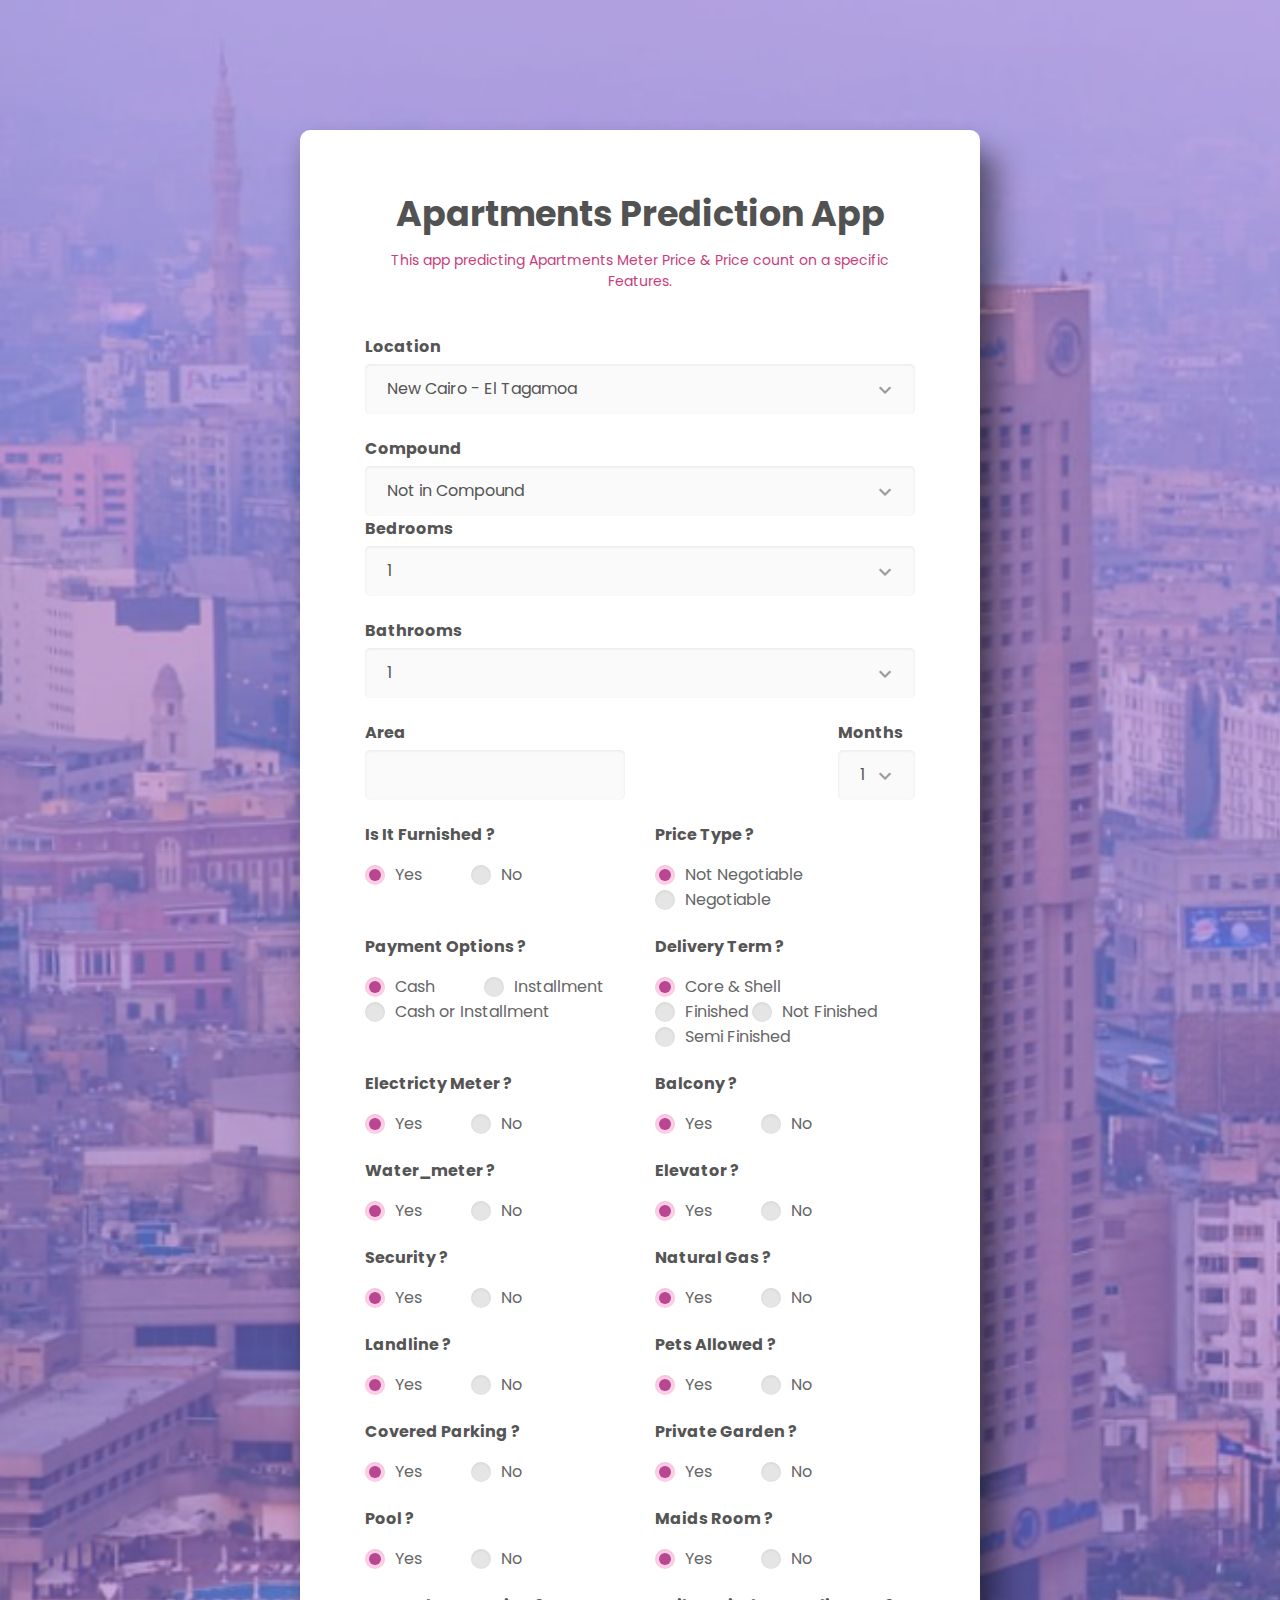
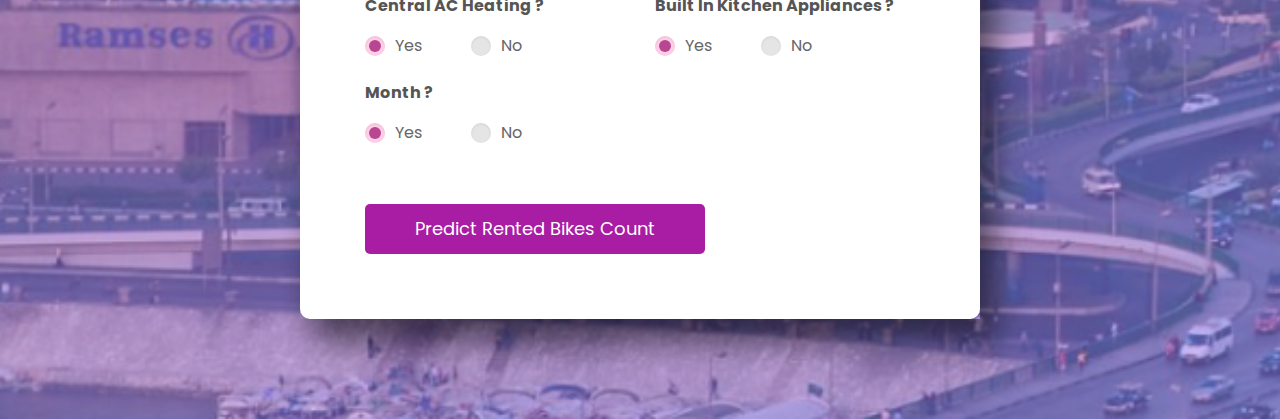
<file: Website/index.html>
<!DOCTYPE html>
<html lang="en">

<head>
    <!-- Required meta tags-->
    <meta charset="UTF-8">
    <meta name="viewport" content="width=device-width, initial-scale=1, shrink-to-fit=no">
    <meta name="description" content="Colorlib Templates">
    <meta name="author" content="Colorlib">
    <meta name="keywords" content="Colorlib Templates">

    <!-- Title Page-->
    <title>Au Register Forms by Colorlib</title>

    <!-- Icons font CSS-->
    <link href="vendor/mdi-font/css/material-design-iconic-font.min.css" rel="stylesheet" media="all">
    <link href="vendor/font-awesome-4.7/css/font-awesome.min.css" rel="stylesheet" media="all">
    <!-- Font special for pages-->
    <link href="https://fonts.googleapis.com/css?family=Poppins:100,100i,200,200i,300,300i,400,400i,500,500i,600,600i,700,700i,800,800i,900,900i" rel="stylesheet">

    <!-- Vendor CSS-->
    <link href="vendor/select2/select2.min.css" rel="stylesheet" media="all">
    <link href="vendor/datepicker/daterangepicker.css" rel="stylesheet" media="all">

    <!-- Main CSS-->
    <link href="css/main.css" rel="stylesheet" media="all">
    
</head>

<body>
    <div class="page-wrapper bg-gra-02 p-t-130 p-b-100 font-poppins main-bg">
        <div class="wrapper wrapper--w680">
            <div class="card card-4 form-row">
                <div class="card-body">
                    <h1 class="title"><b>Apartments Prediction App</b></h1>
                    <p class="desc">This app predicting Apartments Meter Price & Price count on a specific Features.</p>
                    <br><br>
                    <form method="POST">


                       
                        



                       

                        <div class="input-group">
                            <label class="label"><b>Location</b></label>
                            <div class="rs-select2 js-select-simple">
                                <select name="Location">
                                    <option value="New Cairo - El Tagamoa">New Cairo - El Tagamoa</option>
                                    <option value="Gesr Al Suez">Gesr Al Suez</option>
                                    <option value="Ain Shams">Ain Shams</option>
                                    <option value="Nasr City">Nasr City</option>
                                    <option value="Sayeda Zeinab">Sayeda Zeinab</option>
                                    <option value="Katameya">Katameya</option>
                                    <option value="Shorouk City">Shorouk City</option>
                                    <option value="Hadayek Helwan">Hadayek Helwan</option>
                                    <option value="Badr City">Badr City</option>
                                    <option value="Salam City">Salam City</option>
                                    <option value="Shubra">Shubra</option>
                                    <option value="Rehab City">Rehab City</option>
                                    <option value="New Capital City">New Capital City</option>
                                    <option value="Mokattam">Mokattam</option>
                                    <option value="Mostakbal City">Mostakbal City</option>
                                    <option value="Hadayek al-Kobba">Hadayek al-Kobba</option>
                                    <option value="Obour City">Obour City</option>
                                    <option value="Madinaty">Madinaty</option>
                                    <option value="Downtown Cairo">Downtown Cairo</option>
                                    <option value="Maadi">Maadi</option>
                                    <option value="Zahraa Al Maadi">Zahraa Al Maadi</option>
                                    <option value="Helwan">Helwan</option>
                                    <option value="Sheraton">Sheraton</option>
                                    <option value="New Nozha">New Nozha</option>
                                    <option value="Heliopolis">Heliopolis</option>
                                    <option value="Marg">Marg</option>
                                    <option value="Zamalek">Zamalek</option>
                                    <option value="Almazah">Almazah</option>
                                    <option value="Ezbet El Nakhl">Ezbet El Nakhl</option>
                                    <option value="Abasiya">Abasiya</option>
                                    <option value="Dar al-Salaam">Dar al-Salaam</option>
                                    <option value="Matareya">Matareya</option>
                                    <option value="Al Manial">Al Manial</option>
                                    <option value="Zawya al-Hamra">Zawya al-Hamra</option>
                                    <option value="15 May City">15 May City</option>
                                    <option value="Basateen">Basateen</option>
                                    <option value="Helmeyat El Zaytoun">Helmeyat El Zaytoun</option>
                                    <option value="Waili">Waili</option>
                                    <option value="Al Amiriyyah">Al Amiriyyah</option>
                                </select>
                                <div class="select-dropdown"></div>
                            </div>
                        </div>
                        <div class="input-group">
                            <label class="label"><b>Compound</b></label>
                            <div class="rs-select2 js-select-simple ">
                                <select name="Compound">
                                    <option value="Not in Compound">Not in Compound</option>
                                    <option value="Sakan Masr">Sakan Masr</option>
                                    <option value="Jewar">Jewar</option>
                                    <option value="Andalus">Andalus</option>
                                    <option value="La Verde">La Verde</option>
                                    <option value="Dar Misr">Dar Misr</option>
                                    <option value="ALBA">ALBA</option>
                                    <option value="Upville">Upville</option>
                                    <option value="Sama">Sama</option>
                                    <option value="The City">The City</option>
                                    <option value="The Key">The Key</option>
                                    <option value="L’Avenir">L’Avenir</option>
                                    <option value="The Village">The Village</option>
                                    <option value="Zahret El Tagamo">Zahret El Tagamo</option>
                                    <option value="Gardenia">Gardenia</option>
                                    <option value="Haram City">Haram City</option>
                                    <option value="Dyar">Dyar</option>
                                    <option value="Sarayat El Kattameya">Sarayat El Kattameya</option>
                                    <option value="Nakheel">Nakheel</option>
                                    <option value="Madinaty">Madinaty</option>
                                    <option value="Paradise">Paradise</option>
                                    <option value="Al Diyar">Al Diyar</option>
                                    <option value="Greens">Greens</option>
                                    <option value="Galleria">Galleria</option>
                                    <option value="Amorada">Amorada</option>
                                    <option value="Moon Valley">Moon Valley</option>
                                    <option value="Dreamland">Dreamland</option>
                                    <option value="Jayd">Jayd</option>
                                    <option value="Il Mondo">Il Mondo</option>
                                    <option value="Eastown">Eastown</option>
                                    <option value="Katameya Plaza">Katameya Plaza</option>
                                    <option value="The Address East">The Address East</option>
                                    <option value="The Square">The Square</option>
                                    <option value="Makany">Makany</option>
                                    <option value="Fifth Square">Fifth Square</option>
                                    <option value="Katameya Heights">Katameya Heights</option>
                                    <option value="Al Riyadh Secon">Al Riyadh Secon</option>
                                    <option value="Alma">Alma</option>
                                    <option value="2020 Compound">2020 Compound</option>
                                    <option value="The Axis">The Axis</option>
                                    <option value="Light City">Light City</option>
                                    <option value="Le Jour">Le Jour</option>
                                    <option value="Sodic East">Sodic East</option>
                                    <option value="Baron City">Baron City</option>
                                    <option value="Rehab City">Rehab City</option>
                                    <option value="Rock Vera">Rock Vera</option>
                                    <option value="Zizinia Gardens">Zizinia Gardens</option>
                                    <option value="Zahwa">Zahwa</option>
                                    <option value="Mivida">Mivida</option>
                                    <option value="Agora">Agora</option>
                                    <option value="Mountain View iCity">Mountain View iCity</option>
                                    <option value="Sun City Gardens">Sun City Gardens</option>
                                    <option value="El Khamayel">El Khamayel</option>
                                    <option value="GCR Golf City">GCR Golf City</option>
                                    <option value="Highland Park">Highland Park</option>
                                    <option value="Sarai">Sarai</option>
                                    <option value="Celia">Celia</option>
                                    <option value="Lavida">Lavida</option>
                                    <option value="De Joya">De Joya</option>
                                    <option value="Hadaba">Hadaba</option>
                                    <option value="Hyde Park New Cairo">Hyde Park New Cairo</option>
                                    <option value="La Mirada">La Mirada</option>
                                    <option value="Al Yasmine">Al Yasmine</option>
                                    <option value="Akoya">Akoya</option>
                                    <option value="Tag Sultan">Tag Sultan</option>
                                    <option value="Asala">Asala</option>
                                    <option value="Arabella Village">Arabella Village</option>
                                    <option value="Sky View Premier">Sky View Premier</option>
                                    <option value="Flowers Park">Flowers Park</option>
                                    <option value="Family City">Family City</option>
                                    <option value="One Kattameya">One Kattameya</option>
                                    <option value="Regents Park">Regents Park</option>
                                    <option value="Palm Hills New Cairo">Palm Hills New Cairo</option>
                                    <option value="Hayati Residence">Hayati Residence</option>
                                    <option value="Smart Life">Smart Life</option>
                                    <option value="Lake View">Lake View</option>
                                    <option value="Mena Residence">Mena Residence</option>
                                    <option value="Mountain View Hyde Park">Mountain View Hyde Park</option>
                                    <option value="Palm Hills Katameya">Palm Hills Katameya</option>
                                    <option value="Aswar">Aswar</option>
                                    <option value="Park View">Park View</option>
                                    <option value="VGK">VGK</option>
                                    <option value="Trio Gardens">Trio Gardens</option>
                                    <option value="Stone Residence">Stone Residence</option>
                                    <option value="Midtown">Midtown</option>
                                    <option value="AZAD">AZAD</option>
                                    <option value="EL Patio 7">EL Patio 7</option>
                                    <option value="Galleria Moon Valley">Galleria Moon Valley</option>
                                    <option value="Villette">Villette</option>
                                    <option value="Aeon">Aeon</option>
                                    <option value="Swan Lake">Swan Lake</option>
                                    <option value="Uptown Cairo">Uptown Cairo</option>
                                    <option value="The Waterway Compound">The Waterway Compound</option>
                                    <option value="Abu Al-Hool">Abu Al-Hool</option>
                                    <option value="Degla Palms">Degla Palms</option>
                                    <option value="Taj City">Taj City</option>
                                    <option value="Kattameya Gardens">Kattameya Gardens</option>
                                    <option value="Lake view Residence">Lake view Residence</option>
                                    <option value="Village Gardens Katameya">Village Gardens Katameya</option>
                                    <option value="Porto New Cairo">Porto New Cairo</option>
                                    <option value="Cairo Festival City">Cairo Festival City</option>
                                    <option value="Zed East">Zed East</option>
                                    <option value="Bienestar">Bienestar</option>
                                    <option value="Capital Gardens">Capital Gardens</option>
                                    <option value="Al Burouj">Al Burouj</option>
                                    <option value="Bedaya">Bedaya</option>
                                    <option value="Ritage">Ritage</option>
                                    <option value="Degla Towers">Degla Towers</option>
                                    <option value="Atika">Atika</option>
                                    <option value="EL Patio ORO">EL Patio ORO</option>
                                    <option value="Village Gate">Village Gate</option>
                                    <option value="Beit Al Watan">Beit Al Watan</option>
                                    <option value="Sky Condos Sodic">Sky Condos Sodic</option>
                                    <option value="The Capital Way">The Capital Way</option>
                                    <option value="Sephora Heights">Sephora Heights</option>
                                    <option value="Beta Greens">Beta Greens</option>
                                    <option value="Murooj">Murooj</option>
                                    <option value="Village Avenue">Village Avenue</option>
                                    <option value="Granda">Granda</option>
                                    <option value="Bloomfields">Bloomfields</option>
                                    <option value="Castle Landmark">Castle Landmark</option>
                                    <option value="Haptown">Haptown</option>
                                    <option value="Noor City">Noor City</option>
                                    <option value="Promenade New Cairo">Promenade New Cairo</option>
                                    <option value="Midtown Condo">Midtown Condo</option>
                                    <option value="Scenario">Scenario</option>
                                    <option value="OIA">OIA</option>
                                    <option value="Mirage City">Mirage City</option>
                                    <option value="Roses">Roses</option>
                                    <option value="Century City">Century City</option>
                                    <option value="Midtown Sky">Midtown Sky</option>
                                    <option value="Neopolis">Neopolis</option>
                                    <option value="Oriana">Oriana</option>
                                    <option value="La Vida">La Vida</option>
                                    <option value="High City">High City</option>
                                    <option value="Moon City">Moon City</option>
                                    <option value="Creek Town">Creek Town</option>
                                    <option value="Bel Air - Sodic">Bel Air - Sodic</option>
                                    <option value="Yaru">Yaru</option>
                                    <option value="Rock Ville">Rock Ville</option>
                                    <option value="ABHA">ABHA</option>
                                    <option value="Quattro">Quattro</option>
                                    <option value="Mountain View Executive">Mountain View Executive</option>
                                    <option value="The Icon Residence">The Icon Residence</option>
                                    <option value="Stone Park">Stone Park</option>
                                    <option value="Ashgar City">Ashgar City</option>
                                    <option value="Maadi View">Maadi View</option>
                                    <option value="Sun City">Sun City</option>
                                    <option value="El Shorouk Springs">El Shorouk Springs</option>
                                    <option value="Woodville">Woodville</option>
                                    <option value="Diplomats">Diplomats</option>
                                    <option value="Sheraton Residence">Sheraton Residence</option>
                                    <option value="Green Square">Green Square</option>
                                    <option value="Leila">Leila</option>
                                    <option value="District 5 Compound">District 5 Compound</option>
                                    <option value="The View">The View</option>
                                    <option value="90 Avenue">90 Avenue</option>
                                    <option value="Kattameya Gate">Kattameya Gate</option>
                                    <option value="The Brooks">The Brooks</option>
                                    <option value="Capital Heights 2">Capital Heights 2</option>
                                    <option value="Degla View">Degla View</option>
                                    <option value="Baet El Masria">Baet El Masria</option>
                                    <option value="Maadi V">Maadi V</option>
                                    <option value="Catalan">Catalan</option>
                                    <option value="Botanica">Botanica</option>
                                    <option value="Pukka">Pukka</option>
                                    <option value="Porto October">Porto October</option>
                                    <option value="Etoile de Ville">Etoile de Ville</option>
                                    <option value="Scene 7">Scene 7</option>
                                    <option value="East Cairo">East Cairo</option>
                                    <option value="Mountain View 2">Mountain View 2</option>
                                    <option value="Mountain View 1">Mountain View 1</option>
                                    <option value="Kenz">Kenz</option>
                                    <option value="The Loft">The Loft</option>
                                    <option value="El Patio">El Patio</option>
                                    <option value="Bavaria Town">Bavaria Town</option>
                                    <option value="Nest Cairo">Nest Cairo</option>
                                    <option value="IL Bosco">IL Bosco</option>
                                    <option value="Monte Napoleon">Monte Napoleon</option>
                                    <option value="Rhodes">Rhodes</option>
                                    <option value="Rivan">Rivan</option>
                                    <option value="Moon Garden">Moon Garden</option>
                                    <option value="Korba Heights">Korba Heights</option>
                                    <option value="Life Garden">Life Garden</option>
                                    <option value="Degla Landmark">Degla Landmark</option>
                                    <option value="Alico city">Alico city</option>
                                    <option value="La Rose">La Rose</option>
                                    <option value="Ashrafeya">Ashrafeya</option>
                                    <option value="Arabia">Arabia</option>
                                    <option value="Arabia Gate">Arabia Gate</option>
                                    <option value="Blue Vert">Blue Vert</option>
                                    <option value="Azzar">Azzar</option>
                                    <option value="Serrano">Serrano</option>
                                    <option value="Opera City">Opera City</option>
                                    <option value="Serena Heights">Serena Heights</option>
                                    <option value="EL Patio Casa">EL Patio Casa</option>
                                    <option value="Future Gate">Future Gate</option>
                                    <option value="Crystal Plaza">Crystal Plaza</option>
                                    <option value="Al Maram Landmark">Al Maram Landmark</option>
                                    <option value="ZED Towers">ZED Towers</option>
                                    <option value="Vivienda">Vivienda</option>
                                    <option value="Entrada">Entrada</option>
                                    <option value="Skyline">Skyline</option>
                                    <option value="Sky Capital View">Sky Capital View</option>
                                    <option value="Jasmine City">Jasmine City</option>
                                    <option value="Easy Life">Easy Life</option>
                                    <option value="IL Bosco City">IL Bosco City</option>
                                    <option value="Sun Capital">Sun Capital</option>
                                    <option value="Mirage Residence">Mirage Residence</option>
                                    <option value="Cleopatra Palace">Cleopatra Palace</option>
                                    <option value="Emerald Park">Emerald Park</option>
                                    <option value="Badya Palm Hills">Badya Palm Hills</option>
                                    <option value="Mashareq">Mashareq</option>
                                    <option value="La Vista City">La Vista City</option>
                                    <option value="Kattameya Residence">Kattameya Residence</option>
                                    <option value="Atrio">Atrio</option>
                                    <option value="TRUE Gate">TRUE Gate</option>
                                    <option value="Hayat Heights">Hayat Heights</option>
                                    <option value="Gharb Golf">Gharb Golf</option>
                                    <option value="Le Ciel">Le Ciel</option>
                                    <option value="County">County</option>
                                    <option value="Stau">Stau</option>
                                    <option value="Floria">Floria</option>
                                    <option value="Art City">Art City</option>
                                    <option value="Anakaji">Anakaji</option>
                                    <option value="Sueno">Sueno</option>
                                    <option value="Armonia">Armonia</option>
                                    <option value="Vinci">Vinci</option>
                                    <option value="Park Lane">Park Lane</option>
                                    <option value="Green Avenue">Green Avenue</option>
                                    <option value="Shorouk Gardens">Shorouk Gardens</option>
                                    <option value="Al Rabwa">Al Rabwa</option>
                                    <option value="Arena City Towers">Arena City Towers</option>
                                    <option value="Eshraqa">Eshraqa</option>
                                    <option value="Tijan">Tijan</option>
                                    <option value="Cairo Town">Cairo Town</option>
                                    <option value="Garden Hills">Garden Hills</option>
                                    <option value="Golden Heights">Golden Heights</option>
                                    <option value="Heliopolis Residence">Heliopolis Residence</option>
                                    <option value="Grand Gate">Grand Gate</option>
                                    <option value="Maadi Valley">Maadi Valley</option>
                                    <option value="Maadi Grand City">Maadi Grand City</option>
                                    <option value="Rayhanah Avenue">Rayhanah Avenue</option>
                                    <option value="Kayan">Kayan</option>
                                    <option value="Al Solaimaneyah Golf City">Al Solaimaneyah Golf City</option>
                                    <option value="Jewels">Jewels</option>
                                    <option value="Go Heliopolis">Go Heliopolis</option>
                                    <option value="Maadi Gardens">Maadi Gardens</option>
                                    <option value="Creek Park">Creek Park</option>
                                    <option value="Porto Heliopolis">Porto Heliopolis</option>
                                    <option value="Sun Gate">Sun Gate</option>
                                    <option value="Stella New Cairo">Stella New Cairo</option>
                                    <option value="Wahet El Ryhan">Wahet El Ryhan</option>
                                    <option value="Next Point">Next Point</option>
                                    <option value="Italian Square">Italian Square</option>
                                    <option value="May Fair">May Fair</option>
                                    <option value="Jodran">Jodran</option>
                                    <option value="Rayhanah Plaza">Rayhanah Plaza</option>
                                    <option value="Upside Maadi">Upside Maadi</option>
                                    <option value="Al Hayah">Al Hayah</option>
                                    <option value="Rayhanah Residence">Rayhanah Residence</option>
                                    <option value="Lakefront">Lakefront</option>
                                    <option value="El Ashgar District">El Ashgar District</option>
                                    <option value="Asmarat Heights">Asmarat Heights</option>
                                    <option value="Florenta">Florenta</option>
                                    <option value="Golden Heights 2">Golden Heights 2</option>
                                    <option value="Ethmar Compound">Ethmar Compound</option>
                                    <option value="Stella Compounds">Stella Compounds</option>
                                    <option value="El Ofok El Gadid">El Ofok El Gadid</option>
                                    <option value="Aria">Aria</option>
                                    <option value="EL Patio 2">EL Patio 2</option>
                                    <option value="Joulz">Joulz</option>
                                    <option value="Sedra">Sedra</option>
                                    <option value="Al Maqsad">Al Maqsad</option>
                                    <option value="The Curve">The Curve</option>
                                    <option value="Jada">Jada</option>
                                    <option value="New Giza">New Giza</option>
                                    <option value="Zayed 2000">Zayed 2000</option>
                                    <option value="Six West">Six West</option>
                                    <option value="Zizinia El Mostakbal">Zizinia El Mostakbal</option>
                                    <option value="Moon Hillls">Moon Hillls</option>
                                    <option value="Medallion">Medallion</option>
                                    <option value="Valore Sheraton">Valore Sheraton</option>
                                    <option value="Green Yard">Green Yard</option>
                                    <option value="West Gate">West Gate</option>
                                    <option value="Continental Gardens">Continental Gardens</option>
                                    <option value="Layan">Layan</option>
                                    <option value="Seabelle">Seabelle</option>
                                    <option value="Odyssia">Odyssia</option>
                                    <option value="Etlalah">Etlalah</option>
                                </select>




                                <div class="select-dropdown"></div>
                            </div>



                            <div class="input-group">
                                <label class="label"><b>Bedrooms</b></label>
                                <div class="rs-select2 js-select-simple select--no-search">
                                    <select name="Bedrooms">  
                                        <option value="1">1</option>     
                                        <option value="2">2</option>
                                        <option value="3">3</option>
                                        <option value="4">4</option>
                                        <option value="5">5</option>
                                        <option value="6">6</option>
                                        <option value="7">7</option>
                                        <option value="8">8</option>
                                        <option value="9">9</option>
                                        <option value="10">10</option>
                                        <option value="10+">10+</option>
                                    </select>
                                    <div class="select-dropdown"></div>
                                </div>
                            </div>
    
    
                            <div class="input-group">
                                <label class="label"><b>Bathrooms</b></label>
                                <div class="rs-select2 js-select-simple select--no-search">
                                    <select name="Bathrooms">
                                        <option value="1">1</option>
                                        <option value="2">2</option>
                                        <option value="3">3</option>
                                        <option value="4">4</option>
                                        <option value="5">5</option>
                                        <option value="6">6</option>
                                        <option value="7">7</option>
                                        <option value="8">8</option>
                                        <option value="9">9</option>
                                        <option value="10">10</option>
                                        <option value="10+">10+</option>
                                    </select>
                                    <div class="select-dropdown"></div>
                                </div>
                            </div>

                            <div class="row row-space">
                                <div class="col-2">
                                    <div class="input-group">
                                        <label class="label"><b>Area</b></label>
                                        <input class="input--style-4" type="number" name="Area",>
                                    </div>
                                    
                                </div>
                                <div class="input-group">
                                    <label class="label"><b>Months</b></label>
                                    <div class=" rs-select2 js-select-simple select--no-search">
                                        <select name="Months">
                                            <option value="1">1</option>
                                            <option value="2">2</option>
                                            <option value="3">3</option>
                                            <option value="4">4</option>
                                            <option value="5">5</option>
                                            <option value="6">6</option>
                                            <option value="7">7</option>
                                            <option value="8">8</option>
                                            <option value="9">9</option>
                                            <option value="10">10</option>
                                            <option value="11">12</option>
                                            <option value="12">12</option>
                                        </select>
                                        <div class="select-dropdown"></div>
                                    </div>
                                </div>




                            </div>










                            <div class="row row-space">

                                <div class="col-2">
                                    <div class="input-group">
                                        <label class="label"><b>Is it  Furnished ?</b></label>
                                        <div class="p-t-10">
                                            
                                            <label class="radio-container m-r-45">Yes
                                                <input type="radio" checked="checked" name="Is_Furnished">
                                                <span class="checkmark"></span>
                                            </label>
                                            <label class="radio-container">No
                                                <input type="radio" name="Is_Furnished">
                                                <span class="checkmark"></span>
                                            </label>
                                        </div>
                                    </div>
                                </div>
    
    
                                <div class="col-2">
                                    <div class="input-group">
                                        <label class="label"><b>Price Type ?</b></label>
                                        <div class="p-t-10">
                                            <label class="radio-container m-r-45">Not Negotiable
                                                <input type="radio" checked="checked" name="Price_Type">
                                                <span class="checkmark"></span>
                                            </label>
                                            <label class="radio-container">Negotiable
                                                <input type="radio" name="Price_Type">
                                                <span class="checkmark"></span>
                                            </label>
                                        </div>
                                    </div>
                                </div>
                            </div>



                            <div class="row row-space">

                                <div class="col-2">
                                    <div class="input-group">
                                        <label class="label"><b>Payment Options ?</b></label>
                                        <div class="p-t-10">
                                            
                                            <label class="radio-container m-r-45">Cash
                                                <input type="radio" checked="checked" name="Payment_Option">
                                                <span class="checkmark"></span>
                                            </label>
                                            <label class="radio-container">Installment
                                                <input type="radio" name="Payment_Option">
                                                <span class="checkmark"></span>
                                            </label>

                                            <label class="radio-container">Cash or Installment
                                                <input type="radio" name="Payment_Option">
                                                <span class="checkmark"></span>
                                            </label>
                                        </div>
                                    </div>
                                </div>
    
    
                                <div class="col-2">
                                    <div class="input-group">
                                        <label class="label"><b>Delivery Term ?</b></label>
                                        <div class="p-t-10">
                                            
                                            <label class="radio-container m-r-45">Core & Shell
                                                <input type="radio" checked="checked" name="Delivery_Term">
                                                <span class="checkmark"></span>
                                            </label>
                                            <label class="radio-container">     Finished
                                                <input type="radio" name="Delivery_Term">
                                                <span class="checkmark"></span>
                                            </label>

                                            <label class="radio-container">Not Finished      
                                                <input type="radio" name="Delivery_Term">
                                                <span class="checkmark"></span>
                                            </label>
                                            
                                            <label class="radio-container">Semi Finished
                                                <input type="radio" name="Delivery_Term">
                                                <span class="checkmark"></span>
                                            </label>



                                        </div>
                                    </div>
                                </div>
                            </div>




                            <div class="row row-space">
                                <div class="col-2">
                                    <div class="input-group">
                                        <label class="label"><b>Electricty Meter ?</b></label>
                                        <div class="p-t-10">
                                            <label class="radio-container m-r-45">Yes
                                                <input type="radio" checked="checked" name="Electricty_Meter">
                                                <span class="checkmark"></span>
                                            </label>
                                            <label class="radio-container">No
                                                <input type="radio" name="Electricty_Meter">
                                                <span class="checkmark"></span>
                                            </label>
                                        </div>
                                    </div>
                                </div>

                                <div class="col-2">
                                    <div class="input-group">
                                        <label class="label"><b>Balcony ?</b></label>
                                        <div class="p-t-10">
                                            
                                            <label class="radio-container m-r-45">Yes
                                                <input type="radio" checked="checked" name="Balcony">
                                                <span class="checkmark"></span>
                                            </label>
                                            <label class="radio-container">     No
                                                <input type="radio" name="Balcony">
                                                <span class="checkmark"></span>
                                            </label>




                                        </div>
                                    </div>
                                </div>

                            </div>
                            <div class="row row-space">
                                <div class="col-2">
                                    <div class="input-group">
                                        <label class="label"><b>Water_meter ?</b></label>
                                        <div class="p-t-10">
                                            <label class="radio-container m-r-45">Yes
                                                <input type="radio" checked="checked" name="Water_Meter">
                                                <span class="checkmark"></span>
                                            </label>
                                            <label class="radio-container">No
                                                <input type="radio" name="Water_Meter">
                                                <span class="checkmark"></span>
                                            </label>
                                        </div>
                                    </div>
                                </div>

                                <div class="col-2">
                                    <div class="input-group">
                                        <label class="label"><b>Elevator ?</b></label>
                                        <div class="p-t-10">
                                            
                                            <label class="radio-container m-r-45">Yes
                                                <input type="radio" checked="checked" name="Elevator">
                                                <span class="checkmark"></span>
                                            </label>
                                            <label class="radio-container"> No
                                                <input type="radio" name="Elevator">
                                                <span class="checkmark"></span>
                                            </label>




                                        </div>
                                    </div>
                                </div>




                            </div>
                            <div class="row row-space">
                                <div class="col-2">
                                    <div class="input-group">
                                        <label class="label"><b>Security ?</b></label>
                                        <div class="p-t-10">
                                            <label class="radio-container m-r-45">Yes
                                                <input type="radio" checked="checked" name="Security">
                                                <span class="checkmark"></span>
                                            </label>
                                            <label class="radio-container">No
                                                <input type="radio" name="Security">
                                                <span class="checkmark"></span>
                                            </label>
                                        </div>
                                    </div>
                                </div>

                                <div class="col-2">
                                    <div class="input-group">
                                        <label class="label"><b>Natural Gas ?</b></label>
                                        <div class="p-t-10">
                                            
                                            <label class="radio-container m-r-45">Yes
                                                <input type="radio" checked="checked" name="Natural_Gas">
                                                <span class="checkmark"></span>
                                            </label>
                                            <label class="radio-container">     No
                                                <input type="radio" name="Natural_Gas">
                                                <span class="checkmark"></span>
                                            </label>




                                        </div>
                                    </div>
                                </div>




                            </div>
                            <div class="row row-space">
                                <div class="col-2">
                                    <div class="input-group">
                                        <label class="label"><b>Landline ?</b></label>
                                        <div class="p-t-10">
                                            <label class="radio-container m-r-45">Yes
                                                <input type="radio" checked="checked" name="Landline">
                                                <span class="checkmark"></span>
                                            </label>
                                            <label class="radio-container">No
                                                <input type="radio" name="Landline">
                                                <span class="checkmark"></span>
                                            </label>
                                        </div>
                                    </div>
                                </div>

                                <div class="col-2">
                                    <div class="input-group">
                                        <label class="label"><b>Pets Allowed ?</b></label>
                                        <div class="p-t-10">
                                            
                                            <label class="radio-container m-r-45">Yes
                                                <input type="radio" checked="checked" name="Pets_Allowed">
                                                <span class="checkmark"></span>
                                            </label>
                                            <label class="radio-container">     No
                                                <input type="radio" name="Pets_Allowed">
                                                <span class="checkmark"></span>
                                            </label>




                                        </div>
                                    </div>
                                </div>




                            </div>
                            <div class="row row-space">
                                <div class="col-2">
                                    <div class="input-group">
                                        <label class="label"><b>Covered Parking ?</b></label>
                                        <div class="p-t-10">
                                            <label class="radio-container m-r-45">Yes
                                                <input type="radio" checked="checked" name="Covered_Parking">
                                                <span class="checkmark"></span>
                                            </label>
                                            <label class="radio-container">No
                                                <input type="radio" name="Covered_Parking">
                                                <span class="checkmark"></span>
                                            </label>
                                        </div>
                                    </div>
                                </div>

                                <div class="col-2">
                                    <div class="input-group">
                                        <label class="label"><b>Private Garden ?</b></label>
                                        <div class="p-t-10">
                                            
                                            <label class="radio-container m-r-45">Yes
                                                <input type="radio" checked="checked" name="Private_Garden">
                                                <span class="checkmark"></span>
                                            </label>
                                            <label class="radio-container">     No
                                                <input type="radio" name="Private_Garden">
                                                <span class="checkmark"></span>
                                            </label>




                                        </div>
                                    </div>
                                </div>




                            </div>
                            <div class="row row-space">
                                <div class="col-2">
                                    <div class="input-group">
                                        <label class="label"><b>Pool ?</b></label>
                                        <div class="p-t-10">
                                            <label class="radio-container m-r-45">Yes
                                                <input type="radio" checked="checked" name="Pool">
                                                <span class="checkmark"></span>
                                            </label>
                                            <label class="radio-container">No
                                                <input type="radio" name="Pool">
                                                <span class="checkmark"></span>
                                            </label>
                                        </div>
                                    </div>
                                </div>

                                <div class="col-2">
                                    <div class="input-group">
                                        <label class="label"><b>Maids Room ?</b></label>
                                        <div class="p-t-10">
                                            
                                            <label class="radio-container m-r-45">Yes
                                                <input type="radio" checked="checked" name="Maids_Room">
                                                <span class="checkmark"></span>
                                            </label>
                                            <label class="radio-container">     No
                                                <input type="radio" name="Maids_Room">
                                                <span class="checkmark"></span>
                                            </label>




                                        </div>
                                    </div>
                                </div>




                            </div>
                            <div class="row row-space">
                                <div class="col-2">
                                    <div class="input-group">
                                        <label class="label"><b>Central AC Heating ?</b></label>
                                        <div class="p-t-10">
                                            <label class="radio-container m-r-45">Yes
                                                <input type="radio" checked="checked" name="Central_Ac_Heating">
                                                <span class="checkmark"></span>
                                            </label>
                                            <label class="radio-container">No
                                                <input type="radio" name="Central_Ac_Heating">
                                                <span class="checkmark"></span>
                                            </label>
                                        </div>
                                    </div>
                                </div>

                                <div class="col-2">
                                    <div class="input-group">
                                        <label class="label"><b>Built In Kitchen Appliances ?</b></label>
                                        <div class="p-t-10">
                                            
                                            <label class="radio-container m-r-45">Yes
                                                <input type="radio" checked="checked" name="Built_In_Kitchen_Appliances">
                                                <span class="checkmark"></span>
                                            </label>
                                            <label class="radio-container">     No
                                                <input type="radio" name="Built_In_Kitchen_Appliances">
                                                <span class="checkmark"></span>
                                            </label>




                                        </div>
                                    </div>
                                </div>




                            </div>
                            <div class="row row-space">
                                <div class="col-2">
                                    <div class="input-group">
                                        <label class="label"><b>Month ?</b></label>
                                        <div class="p-t-10">
                                            <label class="radio-container m-r-45">Yes
                                                <input type="radio" checked="checked" name="month">
                                                <span class="checkmark"></span>
                                            </label>
                                            <label class="radio-container">No
                                                <input type="radio" name="month">
                                                <span class="checkmark"></span>
                                            </label>
                                        </div>
                                    </div>
                                </div>

                            
                            </div>
                           







                        </div>
                        

                        <div class="p-t-15">
                            <button class="btn btn--radius-2 btn--blue" type="submit">Predict Rented Bikes Count</button>
                        </div>
                    </form>
                </div>
            </div>
        </div>
    </div>

    <!-- Jquery JS-->
    <script src="vendor/jquery/jquery.min.js"></script>
    <!-- Vendor JS-->
    <script src="vendor/select2/select2.min.js"></script>
    <script src="vendor/datepicker/moment.min.js"></script>
    <script src="vendor/datepicker/daterangepicker.js"></script>

    <!-- Main JS-->
    <script src="js/global.js"></script>

</body><!-- This templates was made by Colorlib (https://colorlib.com) -->

</html>
<!-- end document-->
</file>
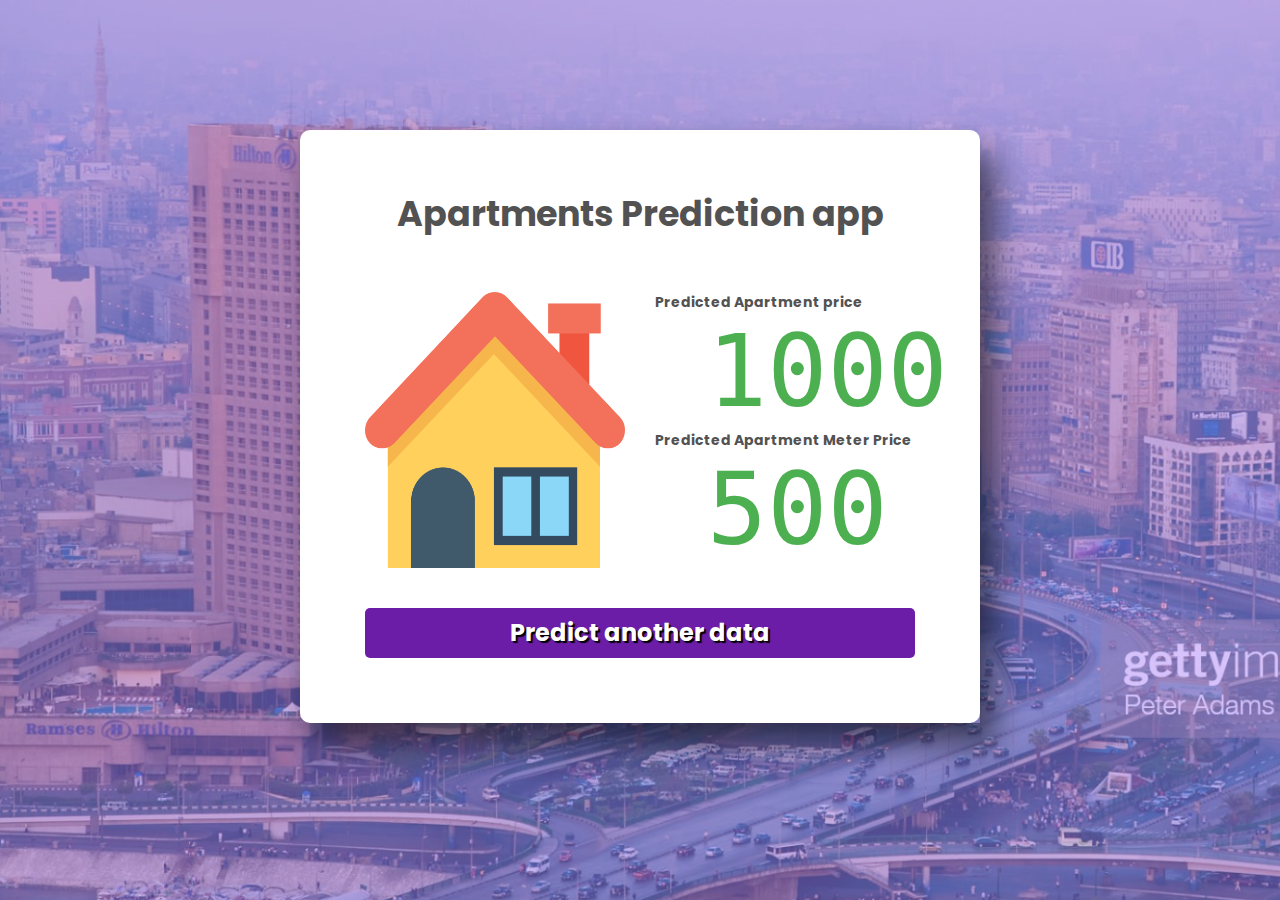
<file: Website/prediction.html>
<!DOCTYPE html>
<html lang="en">

<head>
    <!-- Required meta tags-->
    <meta charset="UTF-8">
    <meta name="viewport" content="width=device-width, initial-scale=1, shrink-to-fit=no">
    <meta name="description" content="Colorlib Templates">
    <meta name="author" content="Colorlib">
    <meta name="keywords" content="Colorlib Templates">

    <!-- Title Page-->
    <title>Au Register Forms by Colorlib</title>

    <!-- Icons font CSS-->
    <link href="vendor/mdi-font/css/material-design-iconic-font.min.css" rel="stylesheet" media="all">
    <link href="vendor/font-awesome-4.7/css/font-awesome.min.css" rel="stylesheet" media="all">
    <!-- Font special for pages-->
    <link href="https://fonts.googleapis.com/css?family=Poppins:100,100i,200,200i,300,300i,400,400i,500,500i,600,600i,700,700i,800,800i,900,900i" rel="stylesheet">

    <!-- Vendor CSS-->
    <link href="vendor/select2/select2.min.css" rel="stylesheet" media="all">
    <link href="vendor/datepicker/daterangepicker.css" rel="stylesheet" media="all">

    <!-- Main CSS-->
    <link href="css/main.css" rel="stylesheet" media="all">
</head>

<body>
    <div class="overlay"></div>
    <div class="page-wrapper bg-gra-02 p-t-130 p-b-100 font-poppins main-bg">
        <div class="wrapper wrapper--w680">
            <div class="card card-4">
                <div class="card-body">
                    <h1 class="title"><b>Apartments Prediction app</b></h1>
                    <br><br>
                    <div class="row row-space">
                        <div class="col-2">
                            <img class="predicted_img" src="images/house.png">
                        </div>
                        <div class="col-2">
                            <p style="color: #525252;"><b>Predicted Apartment price</b></p>
                            <span class="predicted_bikes title">1000 </span>
                            <p style="color: #525252;"><b>Predicted Apartment Meter Price</b></p>
                            <span class="predicted_bikes title">500</span>
                        </div>
                    </div>
                    

                    <a href="index.html" class="btn btn--radius-2 btn--back"> Predict another data</a>
                </div>
            </div>
        </div>
    </div>

    <!-- Jquery JS-->
    <script src="vendor/jquery/jquery.min.js"></script>
    <!-- Vendor JS-->
    <script src="vendor/select2/select2.min.js"></script>
    <script src="vendor/datepicker/moment.min.js"></script>
    <script src="vendor/datepicker/daterangepicker.js"></script>

    <!-- Main JS-->
    <script src="js/global.js"></script>

</body><!-- This templates was made by Colorlib (https://colorlib.com) -->

</html>
<!-- end document-->
</file>
<file: Website/vendor/datepicker/daterangepicker.css>
.daterangepicker {
  position: absolute;
  color: inherit;
  background-color: #fff;
  border-radius: 4px;
  width: 278px;
  padding: 4px;
  margin-top: 1px;
  top: 100px;
  left: 20px;
  /* Calendars */ }
  .daterangepicker:before, .daterangepicker:after {
    position: absolute;
    display: inline-block;
    border-bottom-color: rgba(0, 0, 0, 0.2);
    content: ''; }
  .daterangepicker:before {
    top: -7px;
    border-right: 7px solid transparent;
    border-left: 7px solid transparent;
    border-bottom: 7px solid #ccc; }
  .daterangepicker:after {
    top: -6px;
    border-right: 6px solid transparent;
    border-bottom: 6px solid #fff;
    border-left: 6px solid transparent; }
  .daterangepicker.opensleft:before {
    right: 9px; }
  .daterangepicker.opensleft:after {
    right: 10px; }
  .daterangepicker.openscenter:before {
    left: 0;
    right: 0;
    width: 0;
    margin-left: auto;
    margin-right: auto; }
  .daterangepicker.openscenter:after {
    left: 0;
    right: 0;
    width: 0;
    margin-left: auto;
    margin-right: auto; }
  .daterangepicker.opensright:before {
    left: 9px; }
  .daterangepicker.opensright:after {
    left: 10px; }
  .daterangepicker.dropup {
    margin-top: -5px; }
    .daterangepicker.dropup:before {
      top: initial;
      bottom: -7px;
      border-bottom: initial;
      border-top: 7px solid #ccc; }
    .daterangepicker.dropup:after {
      top: initial;
      bottom: -6px;
      border-bottom: initial;
      border-top: 6px solid #fff; }
  .daterangepicker.dropdown-menu {
    max-width: none;
    z-index: 3001; }
  .daterangepicker.single .ranges, .daterangepicker.single .calendar {
    float: none; }
  .daterangepicker.show-calendar .calendar {
    display: block; }
  .daterangepicker .calendar {
    display: none;
    max-width: 270px;
    margin: 4px; }
    .daterangepicker .calendar.single .calendar-table {
      border: none; }
    .daterangepicker .calendar th, .daterangepicker .calendar td {
      white-space: nowrap;
      text-align: center;
      min-width: 32px; }
  .daterangepicker .calendar-table {
    border: 1px solid #fff;
    padding: 4px;
    border-radius: 4px;
    background-color: #fff; }
  .daterangepicker table {
    width: 100%;
    margin: 0; }
  .daterangepicker td, .daterangepicker th {
    text-align: center;
    width: 20px;
    height: 20px;
    border-radius: 4px;
    border: 1px solid transparent;
    white-space: nowrap;
    cursor: pointer; }
    .daterangepicker td.available:hover, .daterangepicker th.available:hover {
      background-color: #eee;
      border-color: transparent;
      color: inherit; }
    .daterangepicker td.week, .daterangepicker th.week {
      font-size: 80%;
      color: #ccc; }
  .daterangepicker td.off, .daterangepicker td.off.in-range, .daterangepicker td.off.start-date, .daterangepicker td.off.end-date {
    background-color: #fff;
    border-color: transparent;
    color: #999; }
  .daterangepicker td.in-range {
    background-color: #ebf4f8;
    border-color: transparent;
    color: #000;
    border-radius: 0; }
  .daterangepicker td.start-date {
    border-radius: 4px 0 0 4px; }
  .daterangepicker td.end-date {
    border-radius: 0 4px 4px 0; }
  .daterangepicker td.start-date.end-date {
    border-radius: 4px; }
  .daterangepicker td.active, .daterangepicker td.active:hover {
    background-color: #357ebd;
    border-color: transparent;
    color: #fff; }
  .daterangepicker th.month {
    width: auto; }
  .daterangepicker td.disabled, .daterangepicker option.disabled {
    color: #999;
    cursor: not-allowed;
    text-decoration: line-through; }
  .daterangepicker select.monthselect, .daterangepicker select.yearselect {
    font-size: 12px;
    padding: 1px;
    height: auto;
    margin: 0;
    cursor: default; }
  .daterangepicker select.monthselect {
    margin-right: 2%;
    width: 56%; }
  .daterangepicker select.yearselect {
    width: 40%; }
  .daterangepicker select.hourselect, .daterangepicker select.minuteselect, .daterangepicker select.secondselect, .daterangepicker select.ampmselect {
    width: 50px;
    margin-bottom: 0; }
  .daterangepicker .input-mini {
    border: 1px solid #ccc;
    border-radius: 4px;
    color: #555;
    height: 30px;
    line-height: 30px;
    display: block;
    vertical-align: middle;
    margin: 0 0 5px 0;
    padding: 0 6px 0 28px;
    width: 100%; }
    .daterangepicker .input-mini.active {
      border: 1px solid #08c;
      border-radius: 4px; }
  .daterangepicker .daterangepicker_input {
    position: relative; }
    .daterangepicker .daterangepicker_input i {
      position: absolute;
      left: 8px;
      top: 8px; }
  .daterangepicker.rtl .input-mini {
    padding-right: 28px;
    padding-left: 6px; }
  .daterangepicker.rtl .daterangepicker_input i {
    left: auto;
    right: 8px; }
  .daterangepicker .calendar-time {
    text-align: center;
    margin: 5px auto;
    line-height: 30px;
    position: relative;
    padding-left: 28px; }
    .daterangepicker .calendar-time select.disabled {
      color: #ccc;
      cursor: not-allowed; }

.ranges {
  font-size: 11px;
  float: none;
  margin: 4px;
  text-align: left; }
  .ranges ul {
    list-style: none;
    margin: 0 auto;
    padding: 0;
    width: 100%; }
  .ranges li {
    font-size: 13px;
    background-color: #f5f5f5;
    border: 1px solid #f5f5f5;
    border-radius: 4px;
    color: #08c;
    padding: 3px 12px;
    margin-bottom: 8px;
    cursor: pointer; }
    .ranges li:hover {
      background-color: #08c;
      border: 1px solid #08c;
      color: #fff; }
    .ranges li.active {
      background-color: #08c;
      border: 1px solid #08c;
      color: #fff; }

/*  Larger Screen Styling */
@media (min-width: 564px) {
  .daterangepicker {
    width: auto; }
    .daterangepicker .ranges ul {
      width: 160px; }
    .daterangepicker.single .ranges ul {
      width: 100%; }
    .daterangepicker.single .calendar.left {
      clear: none; }
    .daterangepicker.single.ltr .ranges, .daterangepicker.single.ltr .calendar {
      float: left; }
    .daterangepicker.single.rtl .ranges, .daterangepicker.single.rtl .calendar {
      float: right; }
    .daterangepicker.ltr {
      direction: ltr;
      text-align: left; }
      .daterangepicker.ltr .calendar.left {
        clear: left;
        margin-right: 0; }
        .daterangepicker.ltr .calendar.left .calendar-table {
          border-right: none;
          border-top-right-radius: 0;
          border-bottom-right-radius: 0; }
      .daterangepicker.ltr .calendar.right {
        margin-left: 0; }
        .daterangepicker.ltr .calendar.right .calendar-table {
          border-left: none;
          border-top-left-radius: 0;
          border-bottom-left-radius: 0; }
      .daterangepicker.ltr .left .daterangepicker_input {
        padding-right: 12px; }
      .daterangepicker.ltr .calendar.left .calendar-table {
        padding-right: 12px; }
      .daterangepicker.ltr .ranges, .daterangepicker.ltr .calendar {
        float: left; }
    .daterangepicker.rtl {
      direction: rtl;
      text-align: right; }
      .daterangepicker.rtl .calendar.left {
        clear: right;
        margin-left: 0; }
        .daterangepicker.rtl .calendar.left .calendar-table {
          border-left: none;
          border-top-left-radius: 0;
          border-bottom-left-radius: 0; }
      .daterangepicker.rtl .calendar.right {
        margin-right: 0; }
        .daterangepicker.rtl .calendar.right .calendar-table {
          border-right: none;
          border-top-right-radius: 0;
          border-bottom-right-radius: 0; }
      .daterangepicker.rtl .left .daterangepicker_input {
        padding-left: 12px; }
      .daterangepicker.rtl .calendar.left .calendar-table {
        padding-left: 12px; }
      .daterangepicker.rtl .ranges, .daterangepicker.rtl .calendar {
        text-align: right;
        float: right; } }
@media (min-width: 730px) {
  .daterangepicker .ranges {
    width: auto; }
  .daterangepicker.ltr .ranges {
    float: left; }
  .daterangepicker.rtl .ranges {
    float: right; }
  .daterangepicker .calendar.left {
    clear: none !important; } }
</file>
<file: Website/css/main.css>
/* ==========================================================================
   #FONT
   ========================================================================== */
.font-robo {
  font-family: "Roboto", "Arial", "Helvetica Neue", sans-serif;
}

.font-poppins {
  font-family: "Poppins", "Arial", "Helvetica Neue", sans-serif;
}

/* ==========================================================================
   #GRID
   ========================================================================== */
.row {
  display: -webkit-box;
  display: -webkit-flex;
  display: -moz-box;
  display: -ms-flexbox;
  display: flex;
  -webkit-flex-wrap: wrap;
  -ms-flex-wrap: wrap;
  flex-wrap: wrap;
}

.row-space {
  -webkit-box-pack: justify;
  -webkit-justify-content: space-between;
  -moz-box-pack: justify;
  -ms-flex-pack: justify;
  justify-content: space-between;
}

.col-2 {
  width: -webkit-calc((100% - 30px) / 2);
  width: -moz-calc((100% - 30px) / 2);
  width: calc((100% - 30px) / 2);
}

@media (max-width: 767px) {
  .col-2 {
    width: 100%;
  }
}

/* ==========================================================================
   #BOX-SIZING
   ========================================================================== */
/**
 * More sensible default box-sizing:
 * css-tricks.com/inheriting-box-sizing-probably-slightly-better-best-practice
 */
html {
  -webkit-box-sizing: border-box;
  -moz-box-sizing: border-box;
  box-sizing: border-box;
}

* {
  padding: 0;
  margin: 0;
}

*, *:before, *:after {
  -webkit-box-sizing: inherit;
  -moz-box-sizing: inherit;
  box-sizing: inherit;
}

/* ==========================================================================
   #RESET
   ========================================================================== */
/**
 * A very simple reset that sits on top of Normalize.css.
 */
body,
h1, h2, h3, h4, h5, h6,
blockquote, p, pre,
dl, dd, ol, ul,
figure,
hr,
fieldset, legend {
  margin: 0;
  padding: 0;
}

/**
 * Remove trailing margins from nested lists.
 */
li > ol,
li > ul {
  margin-bottom: 0;
}

/**
 * Remove default table spacing.
 */
table {
  border-collapse: collapse;
  border-spacing: 0;
}

/**
 * 1. Reset Chrome and Firefox behaviour which sets a `min-width: min-content;`
 *    on fieldsets.
 */
fieldset {
  min-width: 0;
  /* [1] */
  border: 0;
}

button {
  outline: none;
  background: none;
  border: none;
}

/* ==========================================================================
   #PAGE WRAPPER
   ========================================================================== */
.page-wrapper {
  min-height: 100vh;
}

body {
  font-family: "Poppins", "Arial", "Helvetica Neue", sans-serif;
  font-weight: 400;
  font-size: 14px;
}

h1, h2, h3, h4, h5, h6 {
  font-weight: 400;
}

h1 {
  font-size: 36px;
}

h2 {
  font-size: 30px;
}

h3 {
  font-size: 24px;
}

h4 {
  font-size: 18px;
}

h5 {
  font-size: 15px;
}

h6 {
  font-size: 13px;
}

/* ==========================================================================
   #BACKGROUND
   ========================================================================== */
.bg-blue {
  background: #2c6ed5;
}

.bg-red {
  background: #fa4251;
}

.bg-gra-01 {
  background: -webkit-gradient(linear, left bottom, left top, from(#fbc2eb), to(#a18cd1));
  background: -webkit-linear-gradient(bottom, #fbc2eb 0%, #a18cd1 100%);
  background: -moz-linear-gradient(bottom, #fbc2eb 0%, #a18cd1 100%);
  background: -o-linear-gradient(bottom, #fbc2eb 0%, #a18cd1 100%);
  background: linear-gradient(to top, #fbc2eb 0%, #a18cd1 100%);
}

.bg-gra-02 {
  background: -webkit-gradient(linear, left bottom, right top, from(#fc2c77), to(#6c4079));
  background: -webkit-linear-gradient(bottom left, #fc2c77 0%, #6c4079 100%);
  background: -moz-linear-gradient(bottom left, #fc2c77 0%, #6c4079 100%);
  background: -o-linear-gradient(bottom left, #fc2c77 0%, #6c4079 100%);
  background: linear-gradient(to top right, #fc2c77 0%, #6c4079 100%);
}

/* ==========================================================================
   #SPACING
   ========================================================================== */
.p-t-100 {
  padding-top: 100px;
}

.p-t-130 {
  padding-top: 130px;
}

.p-t-180 {
  padding-top: 180px;
}

.p-t-20 {
  padding-top: 20px;
}

.p-t-15 {
  padding-top: 15px;
}

.p-t-10 {
  padding-top: 10px;
}

.p-t-30 {
  padding-top: 30px;
}

.p-b-100 {
  padding-bottom: 100px;
}

.m-r-45 {
  margin-right: 45px;
}

/* ==========================================================================
   #WRAPPER
   ========================================================================== */
.wrapper {
  margin: 0 auto;
}

.wrapper--w960 {
  max-width: 960px;
}

.wrapper--w780 {
  max-width: 780px;
}

.wrapper--w680 {
  max-width: 680px;
}

/* ==========================================================================
   #BUTTON
   ========================================================================== */
.btn {
  display: inline-block;
  line-height: 50px;
  padding: 0 50px;
  -webkit-transition: all 0.4s ease;
  -o-transition: all 0.4s ease;
  -moz-transition: all 0.4s ease;
  transition: all 0.4s ease;
  cursor: pointer;
  font-size: 18px;
  color: #fff;
  font-family: "Poppins", "Arial", "Helvetica Neue", sans-serif;
}

.btn--radius {
  -webkit-border-radius: 3px;
  -moz-border-radius: 3px;
  border-radius: 3px;
}

.btn--radius-2 {
  -webkit-border-radius: 5px;
  -moz-border-radius: 5px;
  border-radius: 5px;
}

.btn--pill {
  -webkit-border-radius: 20px;
  -moz-border-radius: 20px;
  border-radius: 20px;
}

.btn--green {
  background: #57b846;
}

.btn--green:hover {
  background: #4dae3c;
}

.btn--blue {
  background: #a81da4;
}

.btn--back{
  background: #6c1da8;
  display: block;
  text-align: center;
  margin-top: 40px;
  text-decoration: none;
  font-weight: bold;
  font-size: x-large;
  text-shadow: 2px 2px 1px black;
}

.btn--blue:hover {
  background: #cf35cb;
}

/* ==========================================================================
   #DATE PICKER
   ========================================================================== */
td.active {
  background-color: #2c6ed5;
}

input[type="date" i] {
  padding: 14px;
}

.table-condensed td, .table-condensed th {
  font-size: 14px;
  font-family: "Roboto", "Arial", "Helvetica Neue", sans-serif;
  font-weight: 400;
}

.daterangepicker td {
  width: 40px;
  height: 30px;
}

.daterangepicker {
  border: none;
  -webkit-box-shadow: 0px 8px 20px 0px rgba(0, 0, 0, 0.15);
  -moz-box-shadow: 0px 8px 20px 0px rgba(0, 0, 0, 0.15);
  box-shadow: 0px 8px 20px 0px rgba(0, 0, 0, 0.15);
  display: none;
  border: 1px solid #e0e0e0;
  margin-top: 5px;
}

.daterangepicker::after, .daterangepicker::before {
  display: none;
}

.daterangepicker thead tr th {
  padding: 10px 0;
}

.daterangepicker .table-condensed th select {
  border: 1px solid #ccc;
  -webkit-border-radius: 3px;
  -moz-border-radius: 3px;
  border-radius: 3px;
  font-size: 14px;
  padding: 5px;
  outline: none;
}

/* ==========================================================================
   #FORM
   ========================================================================== */
input {
  outline: none;
  margin: 0;
  border: none;
  -webkit-box-shadow: none;
  -moz-box-shadow: none;
  box-shadow: none;
  width: 100%;
  font-size: 14px;
  font-family: inherit;
}

.input--style-4 {
  line-height: 50px;
  background: #fafafa;
  -webkit-box-shadow: inset 0px 1px 3px 0px rgba(0, 0, 0, 0.08);
  -moz-box-shadow: inset 0px 1px 3px 0px rgba(0, 0, 0, 0.08);
  box-shadow: inset 0px 1px 3px 0px rgba(0, 0, 0, 0.08);
  -webkit-border-radius: 5px;
  -moz-border-radius: 5px;
  border-radius: 5px;
  padding: 0 20px;
  font-size: 16px;
  color: #666;
  -webkit-transition: all 0.4s ease;
  -o-transition: all 0.4s ease;
  -moz-transition: all 0.4s ease;
  transition: all 0.4s ease;
}

.input--style-4::-webkit-input-placeholder {
  /* WebKit, Blink, Edge */
  color: #666;
}

.input--style-4:-moz-placeholder {
  /* Mozilla Firefox 4 to 18 */
  color: #666;
  opacity: 1;
}

.input--style-4::-moz-placeholder {
  /* Mozilla Firefox 19+ */
  color: #666;
  opacity: 1;
}

.input--style-4:-ms-input-placeholder {
  /* Internet Explorer 10-11 */
  color: #666;
}

.input--style-4:-ms-input-placeholder {
  /* Microsoft Edge */
  color: #666;
}

.label {
  font-size: 16px;
  color: #555;
  text-transform: capitalize;
  display: block;
  margin-bottom: 5px;
}

.radio-container {
  display: inline-block;
  position: relative;
  padding-left: 30px;
  cursor: pointer;
  font-size: 16px;
  color: #666;
  -webkit-user-select: none;
  -moz-user-select: none;
  -ms-user-select: none;
  user-select: none;
}

.radio-container input {
  position: absolute;
  opacity: 0;
  cursor: pointer;
}

.radio-container input:checked ~ .checkmark {
  background-color: #ffcee7;
}

.radio-container input:checked ~ .checkmark:after {
  display: block;
}

.radio-container .checkmark:after {
  top: 50%;
  left: 50%;
  -webkit-transform: translate(-50%, -50%);
  -moz-transform: translate(-50%, -50%);
  -ms-transform: translate(-50%, -50%);
  -o-transform: translate(-50%, -50%);
  transform: translate(-50%, -50%);
  width: 12px;
  height: 12px;
  -webkit-border-radius: 50%;
  -moz-border-radius: 50%;
  border-radius: 50%;
  background: #b84690;
}

.checkmark {
  position: absolute;
  top: 50%;
  -webkit-transform: translateY(-50%);
  -moz-transform: translateY(-50%);
  -ms-transform: translateY(-50%);
  -o-transform: translateY(-50%);
  transform: translateY(-50%);
  left: 0;
  height: 20px;
  width: 20px;
  background-color: #e5e5e5;
  -webkit-border-radius: 50%;
  -moz-border-radius: 50%;
  border-radius: 50%;
  -webkit-box-shadow: inset 0px 1px 3px 0px rgba(0, 0, 0, 0.08);
  -moz-box-shadow: inset 0px 1px 3px 0px rgba(0, 0, 0, 0.08);
  box-shadow: inset 0px 1px 3px 0px rgba(0, 0, 0, 0.08);
}

.checkmark:after {
  content: "";
  position: absolute;
  display: none;
}

.input-group {
  position: relative;
  margin-bottom: 22px;
}

.input-group-icon {
  position: relative;
}

.input-icon {
  position: absolute;
  font-size: 18px;
  color: #999;
  right: 18px;
  top: 50%;
  -webkit-transform: translateY(-50%);
  -moz-transform: translateY(-50%);
  -ms-transform: translateY(-50%);
  -o-transform: translateY(-50%);
  transform: translateY(-50%);
  cursor: pointer;
}

/* ==========================================================================
   #SELECT2
   ========================================================================== */
.select--no-search .select2-search {
  display: none !important;
}

.rs-select2 .select2-container {
  width: 100% !important;
  outline: none;
  background: #fafafa;
  -webkit-box-shadow: inset 0px 1px 3px 0px rgba(0, 0, 0, 0.08);
  -moz-box-shadow: inset 0px 1px 3px 0px rgba(0, 0, 0, 0.08);
  box-shadow: inset 0px 1px 3px 0px rgba(0, 0, 0, 0.08);
  -webkit-border-radius: 5px;
  -moz-border-radius: 5px;
  border-radius: 5px;
}

.rs-select2 .select2-container .select2-selection--single {
  outline: none;
  border: none;
  height: 50px;
  background: transparent;
}

.rs-select2 .select2-container .select2-selection--single .select2-selection__rendered {
  line-height: 50px;
  padding-left: 0;
  color: #555;
  font-size: 16px;
  font-family: inherit;
  padding-left: 22px;
  padding-right: 50px;
}

.rs-select2 .select2-container .select2-selection--single .select2-selection__arrow {
  height: 50px;
  right: 20px;
  display: -webkit-box;
  display: -webkit-flex;
  display: -moz-box;
  display: -ms-flexbox;
  display: flex;
  -webkit-box-pack: center;
  -webkit-justify-content: center;
  -moz-box-pack: center;
  -ms-flex-pack: center;
  justify-content: center;
  -webkit-box-align: center;
  -webkit-align-items: center;
  -moz-box-align: center;
  -ms-flex-align: center;
  align-items: center;
}

.rs-select2 .select2-container .select2-selection--single .select2-selection__arrow b {
  display: none;
}

.rs-select2 .select2-container .select2-selection--single .select2-selection__arrow:after {
  font-family: "Material-Design-Iconic-Font";
  content: '\f2f9';
  font-size: 24px;
  color: #999;
  -webkit-transition: all 0.4s ease;
  -o-transition: all 0.4s ease;
  -moz-transition: all 0.4s ease;
  transition: all 0.4s ease;
}

.rs-select2 .select2-container.select2-container--open .select2-selection--single .select2-selection__arrow::after {
  -webkit-transform: rotate(-180deg);
  -moz-transform: rotate(-180deg);
  -ms-transform: rotate(-180deg);
  -o-transform: rotate(-180deg);
  transform: rotate(-180deg);
}

.select2-container--open .select2-dropdown--below {
  border: none;
  -webkit-border-radius: 3px;
  -moz-border-radius: 3px;
  border-radius: 3px;
  -webkit-box-shadow: 0px 8px 20px 0px rgba(0, 0, 0, 0.15);
  -moz-box-shadow: 0px 8px 20px 0px rgba(0, 0, 0, 0.15);
  box-shadow: 0px 8px 20px 0px rgba(0, 0, 0, 0.15);
  border: 1px solid #e0e0e0;
  margin-top: 5px;
  overflow: hidden;
}

.select2-container--default .select2-results__option {
  padding-left: 22px;
}

/* ==========================================================================
   #TITLE
   ========================================================================== */
.title {
  font-size: 35px;
  text-align: center;
  color: #525252;
  font-weight: 400;
  margin-bottom: 10px;
}


/* ==========================================================================
   #DESC
   ========================================================================== */

.desc {
  text-align: center;
  color: #C93D7C;

}

/* ==========================================================================
   #CARD
   ========================================================================== */
.card {
  -webkit-border-radius: 3px;
  -moz-border-radius: 3px;
  border-radius: 3px;
  background: #fff;
  
}

.card-4 {
  background: #fff;
  -webkit-border-radius: 10px;
  -moz-border-radius: 10px;
  border-radius: 10px;
  -webkit-box-shadow: 0px 8px 20px 0px rgba(0, 0, 0, 0.15);
  -moz-box-shadow: 0px 8px 20px 0px rgba(0, 0, 0, 0.15);
  box-shadow: 0px 8px 20px 0px rgba(0, 0, 0, 0.15);
}

.card-4 .card-body {
  padding: 57px 65px;
  padding-bottom: 65px;
  box-shadow: 18px 25px 28px #00000073;
}

@media (max-width: 767px) {
  .card-4 .card-body {
    padding: 50px 40px;
  }
}


.predicted_img{
  width: 100%;
  height: 100%;
}

.predicted_bikes{
  color: #4caf50;
  font-size: 100px;
  font-family: monospace;
  margin: 20%;
}


.main-bg
{
  background-image:  url("../images/sc2.jpeg");
  background-size: cover;
  display: block;

/* 
  position: absolute;
  background-repeat: no-repeat;
  opacity: 0.7;
  background-position: 50% 50%;
  display: block;
  height: 900px;
  overflow: hidden;
   top: 0px;
  left: 0px;
  right: 0;
  bottom: 0;
  z-index: -1; */

  
}


.overlay {
  background-color: rgb(97, 14, 243);
  opacity: 0.25;
  position: absolute;
  top: 0px;
  left: 0px;
  right: 0;
  bottom: 0;
      height: 100%;
z-index: -1;
}
</file>
<file: Website/vendor/mdi-font/css/material-design-iconic-font.min.css>
@font-face{font-family:Material-Design-Iconic-Font;src:url(../fonts/Material-Design-Iconic-Font.woff2?v=2.2.0) format('woff2'),url(../fonts/Material-Design-Iconic-Font.woff?v=2.2.0) format('woff'),url(../fonts/Material-Design-Iconic-Font.ttf?v=2.2.0) format('truetype')}.zmdi{display:inline-block;font:normal normal normal 14px/1 'Material-Design-Iconic-Font';font-size:inherit;text-rendering:auto;-webkit-font-smoothing:antialiased;-moz-osx-font-smoothing:grayscale}.zmdi-hc-lg{font-size:1.33333333em;line-height:.75em;vertical-align:-15%}.zmdi-hc-2x{font-size:2em}.zmdi-hc-3x{font-size:3em}.zmdi-hc-4x{font-size:4em}.zmdi-hc-5x{font-size:5em}.zmdi-hc-fw{width:1.28571429em;text-align:center}.zmdi-hc-ul{padding-left:0;margin-left:2.14285714em;list-style-type:none}.zmdi-hc-ul>li{position:relative}.zmdi-hc-li{position:absolute;left:-2.14285714em;width:2.14285714em;top:.14285714em;text-align:center}.zmdi-hc-li.zmdi-hc-lg{left:-1.85714286em}.zmdi-hc-border{padding:.1em .25em;border:solid .1em #9e9e9e;border-radius:2px}.zmdi-hc-border-circle{padding:.1em .25em;border:solid .1em #9e9e9e;border-radius:50%}.zmdi.pull-left{float:left;margin-right:.15em}.zmdi.pull-right{float:right;margin-left:.15em}.zmdi-hc-spin{-webkit-animation:zmdi-spin 1.5s infinite linear;animation:zmdi-spin 1.5s infinite linear}.zmdi-hc-spin-reverse{-webkit-animation:zmdi-spin-reverse 1.5s infinite linear;animation:zmdi-spin-reverse 1.5s infinite linear}@-webkit-keyframes zmdi-spin{0%{-webkit-transform:rotate(0deg);transform:rotate(0deg)}100%{-webkit-transform:rotate(359deg);transform:rotate(359deg)}}@keyframes zmdi-spin{0%{-webkit-transform:rotate(0deg);transform:rotate(0deg)}100%{-webkit-transform:rotate(359deg);transform:rotate(359deg)}}@-webkit-keyframes zmdi-spin-reverse{0%{-webkit-transform:rotate(0deg);transform:rotate(0deg)}100%{-webkit-transform:rotate(-359deg);transform:rotate(-359deg)}}@keyframes zmdi-spin-reverse{0%{-webkit-transform:rotate(0deg);transform:rotate(0deg)}100%{-webkit-transform:rotate(-359deg);transform:rotate(-359deg)}}.zmdi-hc-rotate-90{-webkit-transform:rotate(90deg);-ms-transform:rotate(90deg);transform:rotate(90deg)}.zmdi-hc-rotate-180{-webkit-transform:rotate(180deg);-ms-transform:rotate(180deg);transform:rotate(180deg)}.zmdi-hc-rotate-270{-webkit-transform:rotate(270deg);-ms-transform:rotate(270deg);transform:rotate(270deg)}.zmdi-hc-flip-horizontal{-webkit-transform:scale(-1,1);-ms-transform:scale(-1,1);transform:scale(-1,1)}.zmdi-hc-flip-vertical{-webkit-transform:scale(1,-1);-ms-transform:scale(1,-1);transform:scale(1,-1)}.zmdi-hc-stack{position:relative;display:inline-block;width:2em;height:2em;line-height:2em;vertical-align:middle}.zmdi-hc-stack-1x,.zmdi-hc-stack-2x{position:absolute;left:0;width:100%;text-align:center}.zmdi-hc-stack-1x{line-height:inherit}.zmdi-hc-stack-2x{font-size:2em}.zmdi-hc-inverse{color:#fff}.zmdi-3d-rotation:before{content:'\f101'}.zmdi-airplane-off:before{content:'\f102'}.zmdi-airplane:before{content:'\f103'}.zmdi-album:before{content:'\f104'}.zmdi-archive:before{content:'\f105'}.zmdi-assignment-account:before{content:'\f106'}.zmdi-assignment-alert:before{content:'\f107'}.zmdi-assignment-check:before{content:'\f108'}.zmdi-assignment-o:before{content:'\f109'}.zmdi-assignment-return:before{content:'\f10a'}.zmdi-assignment-returned:before{content:'\f10b'}.zmdi-assignment:before{content:'\f10c'}.zmdi-attachment-alt:before{content:'\f10d'}.zmdi-attachment:before{content:'\f10e'}.zmdi-audio:before{content:'\f10f'}.zmdi-badge-check:before{content:'\f110'}.zmdi-balance-wallet:before{content:'\f111'}.zmdi-balance:before{content:'\f112'}.zmdi-battery-alert:before{content:'\f113'}.zmdi-battery-flash:before{content:'\f114'}.zmdi-battery-unknown:before{content:'\f115'}.zmdi-battery:before{content:'\f116'}.zmdi-bike:before{content:'\f117'}.zmdi-block-alt:before{content:'\f118'}.zmdi-block:before{content:'\f119'}.zmdi-boat:before{content:'\f11a'}.zmdi-book-image:before{content:'\f11b'}.zmdi-book:before{content:'\f11c'}.zmdi-bookmark-outline:before{content:'\f11d'}.zmdi-bookmark:before{content:'\f11e'}.zmdi-brush:before{content:'\f11f'}.zmdi-bug:before{content:'\f120'}.zmdi-bus:before{content:'\f121'}.zmdi-cake:before{content:'\f122'}.zmdi-car-taxi:before{content:'\f123'}.zmdi-car-wash:before{content:'\f124'}.zmdi-car:before{content:'\f125'}.zmdi-card-giftcard:before{content:'\f126'}.zmdi-card-membership:before{content:'\f127'}.zmdi-card-travel:before{content:'\f128'}.zmdi-card:before{content:'\f129'}.zmdi-case-check:before{content:'\f12a'}.zmdi-case-download:before{content:'\f12b'}.zmdi-case-play:before{content:'\f12c'}.zmdi-case:before{content:'\f12d'}.zmdi-cast-connected:before{content:'\f12e'}.zmdi-cast:before{content:'\f12f'}.zmdi-chart-donut:before{content:'\f130'}.zmdi-chart:before{content:'\f131'}.zmdi-city-alt:before{content:'\f132'}.zmdi-city:before{content:'\f133'}.zmdi-close-circle-o:before{content:'\f134'}.zmdi-close-circle:before{content:'\f135'}.zmdi-close:before{content:'\f136'}.zmdi-cocktail:before{content:'\f137'}.zmdi-code-setting:before{content:'\f138'}.zmdi-code-smartphone:before{content:'\f139'}.zmdi-code:before{content:'\f13a'}.zmdi-coffee:before{content:'\f13b'}.zmdi-collection-bookmark:before{content:'\f13c'}.zmdi-collection-case-play:before{content:'\f13d'}.zmdi-collection-folder-image:before{content:'\f13e'}.zmdi-collection-image-o:before{content:'\f13f'}.zmdi-collection-image:before{content:'\f140'}.zmdi-collection-item-1:before{content:'\f141'}.zmdi-collection-item-2:before{content:'\f142'}.zmdi-collection-item-3:before{content:'\f143'}.zmdi-collection-item-4:before{content:'\f144'}.zmdi-collection-item-5:before{content:'\f145'}.zmdi-collection-item-6:before{content:'\f146'}.zmdi-collection-item-7:before{content:'\f147'}.zmdi-collection-item-8:before{content:'\f148'}.zmdi-collection-item-9-plus:before{content:'\f149'}.zmdi-collection-item-9:before{content:'\f14a'}.zmdi-collection-item:before{content:'\f14b'}.zmdi-collection-music:before{content:'\f14c'}.zmdi-collection-pdf:before{content:'\f14d'}.zmdi-collection-plus:before{content:'\f14e'}.zmdi-collection-speaker:before{content:'\f14f'}.zmdi-collection-text:before{content:'\f150'}.zmdi-collection-video:before{content:'\f151'}.zmdi-compass:before{content:'\f152'}.zmdi-cutlery:before{content:'\f153'}.zmdi-delete:before{content:'\f154'}.zmdi-dialpad:before{content:'\f155'}.zmdi-dns:before{content:'\f156'}.zmdi-drink:before{content:'\f157'}.zmdi-edit:before{content:'\f158'}.zmdi-email-open:before{content:'\f159'}.zmdi-email:before{content:'\f15a'}.zmdi-eye-off:before{content:'\f15b'}.zmdi-eye:before{content:'\f15c'}.zmdi-eyedropper:before{content:'\f15d'}.zmdi-favorite-outline:before{content:'\f15e'}.zmdi-favorite:before{content:'\f15f'}.zmdi-filter-list:before{content:'\f160'}.zmdi-fire:before{content:'\f161'}.zmdi-flag:before{content:'\f162'}.zmdi-flare:before{content:'\f163'}.zmdi-flash-auto:before{content:'\f164'}.zmdi-flash-off:before{content:'\f165'}.zmdi-flash:before{content:'\f166'}.zmdi-flip:before{content:'\f167'}.zmdi-flower-alt:before{content:'\f168'}.zmdi-flower:before{content:'\f169'}.zmdi-font:before{content:'\f16a'}.zmdi-fullscreen-alt:before{content:'\f16b'}.zmdi-fullscreen-exit:before{content:'\f16c'}.zmdi-fullscreen:before{content:'\f16d'}.zmdi-functions:before{content:'\f16e'}.zmdi-gas-station:before{content:'\f16f'}.zmdi-gesture:before{content:'\f170'}.zmdi-globe-alt:before{content:'\f171'}.zmdi-globe-lock:before{content:'\f172'}.zmdi-globe:before{content:'\f173'}.zmdi-graduation-cap:before{content:'\f174'}.zmdi-home:before{content:'\f175'}.zmdi-hospital-alt:before{content:'\f176'}.zmdi-hospital:before{content:'\f177'}.zmdi-hotel:before{content:'\f178'}.zmdi-hourglass-alt:before{content:'\f179'}.zmdi-hourglass-outline:before{content:'\f17a'}.zmdi-hourglass:before{content:'\f17b'}.zmdi-http:before{content:'\f17c'}.zmdi-image-alt:before{content:'\f17d'}.zmdi-image-o:before{content:'\f17e'}.zmdi-image:before{content:'\f17f'}.zmdi-inbox:before{content:'\f180'}.zmdi-invert-colors-off:before{content:'\f181'}.zmdi-invert-colors:before{content:'\f182'}.zmdi-key:before{content:'\f183'}.zmdi-label-alt-outline:before{content:'\f184'}.zmdi-label-alt:before{content:'\f185'}.zmdi-label-heart:before{content:'\f186'}.zmdi-label:before{content:'\f187'}.zmdi-labels:before{content:'\f188'}.zmdi-lamp:before{content:'\f189'}.zmdi-landscape:before{content:'\f18a'}.zmdi-layers-off:before{content:'\f18b'}.zmdi-layers:before{content:'\f18c'}.zmdi-library:before{content:'\f18d'}.zmdi-link:before{content:'\f18e'}.zmdi-lock-open:before{content:'\f18f'}.zmdi-lock-outline:before{content:'\f190'}.zmdi-lock:before{content:'\f191'}.zmdi-mail-reply-all:before{content:'\f192'}.zmdi-mail-reply:before{content:'\f193'}.zmdi-mail-send:before{content:'\f194'}.zmdi-mall:before{content:'\f195'}.zmdi-map:before{content:'\f196'}.zmdi-menu:before{content:'\f197'}.zmdi-money-box:before{content:'\f198'}.zmdi-money-off:before{content:'\f199'}.zmdi-money:before{content:'\f19a'}.zmdi-more-vert:before{content:'\f19b'}.zmdi-more:before{content:'\f19c'}.zmdi-movie-alt:before{content:'\f19d'}.zmdi-movie:before{content:'\f19e'}.zmdi-nature-people:before{content:'\f19f'}.zmdi-nature:before{content:'\f1a0'}.zmdi-navigation:before{content:'\f1a1'}.zmdi-open-in-browser:before{content:'\f1a2'}.zmdi-open-in-new:before{content:'\f1a3'}.zmdi-palette:before{content:'\f1a4'}.zmdi-parking:before{content:'\f1a5'}.zmdi-pin-account:before{content:'\f1a6'}.zmdi-pin-assistant:before{content:'\f1a7'}.zmdi-pin-drop:before{content:'\f1a8'}.zmdi-pin-help:before{content:'\f1a9'}.zmdi-pin-off:before{content:'\f1aa'}.zmdi-pin:before{content:'\f1ab'}.zmdi-pizza:before{content:'\f1ac'}.zmdi-plaster:before{content:'\f1ad'}.zmdi-power-setting:before{content:'\f1ae'}.zmdi-power:before{content:'\f1af'}.zmdi-print:before{content:'\f1b0'}.zmdi-puzzle-piece:before{content:'\f1b1'}.zmdi-quote:before{content:'\f1b2'}.zmdi-railway:before{content:'\f1b3'}.zmdi-receipt:before{content:'\f1b4'}.zmdi-refresh-alt:before{content:'\f1b5'}.zmdi-refresh-sync-alert:before{content:'\f1b6'}.zmdi-refresh-sync-off:before{content:'\f1b7'}.zmdi-refresh-sync:before{content:'\f1b8'}.zmdi-refresh:before{content:'\f1b9'}.zmdi-roller:before{content:'\f1ba'}.zmdi-ruler:before{content:'\f1bb'}.zmdi-scissors:before{content:'\f1bc'}.zmdi-screen-rotation-lock:before{content:'\f1bd'}.zmdi-screen-rotation:before{content:'\f1be'}.zmdi-search-for:before{content:'\f1bf'}.zmdi-search-in-file:before{content:'\f1c0'}.zmdi-search-in-page:before{content:'\f1c1'}.zmdi-search-replace:before{content:'\f1c2'}.zmdi-search:before{content:'\f1c3'}.zmdi-seat:before{content:'\f1c4'}.zmdi-settings-square:before{content:'\f1c5'}.zmdi-settings:before{content:'\f1c6'}.zmdi-shield-check:before{content:'\f1c7'}.zmdi-shield-security:before{content:'\f1c8'}.zmdi-shopping-basket:before{content:'\f1c9'}.zmdi-shopping-cart-plus:before{content:'\f1ca'}.zmdi-shopping-cart:before{content:'\f1cb'}.zmdi-sign-in:before{content:'\f1cc'}.zmdi-sort-amount-asc:before{content:'\f1cd'}.zmdi-sort-amount-desc:before{content:'\f1ce'}.zmdi-sort-asc:before{content:'\f1cf'}.zmdi-sort-desc:before{content:'\f1d0'}.zmdi-spellcheck:before{content:'\f1d1'}.zmdi-storage:before{content:'\f1d2'}.zmdi-store-24:before{content:'\f1d3'}.zmdi-store:before{content:'\f1d4'}.zmdi-subway:before{content:'\f1d5'}.zmdi-sun:before{content:'\f1d6'}.zmdi-tab-unselected:before{content:'\f1d7'}.zmdi-tab:before{content:'\f1d8'}.zmdi-tag-close:before{content:'\f1d9'}.zmdi-tag-more:before{content:'\f1da'}.zmdi-tag:before{content:'\f1db'}.zmdi-thumb-down:before{content:'\f1dc'}.zmdi-thumb-up-down:before{content:'\f1dd'}.zmdi-thumb-up:before{content:'\f1de'}.zmdi-ticket-star:before{content:'\f1df'}.zmdi-toll:before{content:'\f1e0'}.zmdi-toys:before{content:'\f1e1'}.zmdi-traffic:before{content:'\f1e2'}.zmdi-translate:before{content:'\f1e3'}.zmdi-triangle-down:before{content:'\f1e4'}.zmdi-triangle-up:before{content:'\f1e5'}.zmdi-truck:before{content:'\f1e6'}.zmdi-turning-sign:before{content:'\f1e7'}.zmdi-wallpaper:before{content:'\f1e8'}.zmdi-washing-machine:before{content:'\f1e9'}.zmdi-window-maximize:before{content:'\f1ea'}.zmdi-window-minimize:before{content:'\f1eb'}.zmdi-window-restore:before{content:'\f1ec'}.zmdi-wrench:before{content:'\f1ed'}.zmdi-zoom-in:before{content:'\f1ee'}.zmdi-zoom-out:before{content:'\f1ef'}.zmdi-alert-circle-o:before{content:'\f1f0'}.zmdi-alert-circle:before{content:'\f1f1'}.zmdi-alert-octagon:before{content:'\f1f2'}.zmdi-alert-polygon:before{content:'\f1f3'}.zmdi-alert-triangle:before{content:'\f1f4'}.zmdi-help-outline:before{content:'\f1f5'}.zmdi-help:before{content:'\f1f6'}.zmdi-info-outline:before{content:'\f1f7'}.zmdi-info:before{content:'\f1f8'}.zmdi-notifications-active:before{content:'\f1f9'}.zmdi-notifications-add:before{content:'\f1fa'}.zmdi-notifications-none:before{content:'\f1fb'}.zmdi-notifications-off:before{content:'\f1fc'}.zmdi-notifications-paused:before{content:'\f1fd'}.zmdi-notifications:before{content:'\f1fe'}.zmdi-account-add:before{content:'\f1ff'}.zmdi-account-box-mail:before{content:'\f200'}.zmdi-account-box-o:before{content:'\f201'}.zmdi-account-box-phone:before{content:'\f202'}.zmdi-account-box:before{content:'\f203'}.zmdi-account-calendar:before{content:'\f204'}.zmdi-account-circle:before{content:'\f205'}.zmdi-account-o:before{content:'\f206'}.zmdi-account:before{content:'\f207'}.zmdi-accounts-add:before{content:'\f208'}.zmdi-accounts-alt:before{content:'\f209'}.zmdi-accounts-list-alt:before{content:'\f20a'}.zmdi-accounts-list:before{content:'\f20b'}.zmdi-accounts-outline:before{content:'\f20c'}.zmdi-accounts:before{content:'\f20d'}.zmdi-face:before{content:'\f20e'}.zmdi-female:before{content:'\f20f'}.zmdi-male-alt:before{content:'\f210'}.zmdi-male-female:before{content:'\f211'}.zmdi-male:before{content:'\f212'}.zmdi-mood-bad:before{content:'\f213'}.zmdi-mood:before{content:'\f214'}.zmdi-run:before{content:'\f215'}.zmdi-walk:before{content:'\f216'}.zmdi-cloud-box:before{content:'\f217'}.zmdi-cloud-circle:before{content:'\f218'}.zmdi-cloud-done:before{content:'\f219'}.zmdi-cloud-download:before{content:'\f21a'}.zmdi-cloud-off:before{content:'\f21b'}.zmdi-cloud-outline-alt:before{content:'\f21c'}.zmdi-cloud-outline:before{content:'\f21d'}.zmdi-cloud-upload:before{content:'\f21e'}.zmdi-cloud:before{content:'\f21f'}.zmdi-download:before{content:'\f220'}.zmdi-file-plus:before{content:'\f221'}.zmdi-file-text:before{content:'\f222'}.zmdi-file:before{content:'\f223'}.zmdi-folder-outline:before{content:'\f224'}.zmdi-folder-person:before{content:'\f225'}.zmdi-folder-star-alt:before{content:'\f226'}.zmdi-folder-star:before{content:'\f227'}.zmdi-folder:before{content:'\f228'}.zmdi-gif:before{content:'\f229'}.zmdi-upload:before{content:'\f22a'}.zmdi-border-all:before{content:'\f22b'}.zmdi-border-bottom:before{content:'\f22c'}.zmdi-border-clear:before{content:'\f22d'}.zmdi-border-color:before{content:'\f22e'}.zmdi-border-horizontal:before{content:'\f22f'}.zmdi-border-inner:before{content:'\f230'}.zmdi-border-left:before{content:'\f231'}.zmdi-border-outer:before{content:'\f232'}.zmdi-border-right:before{content:'\f233'}.zmdi-border-style:before{content:'\f234'}.zmdi-border-top:before{content:'\f235'}.zmdi-border-vertical:before{content:'\f236'}.zmdi-copy:before{content:'\f237'}.zmdi-crop:before{content:'\f238'}.zmdi-format-align-center:before{content:'\f239'}.zmdi-format-align-justify:before{content:'\f23a'}.zmdi-format-align-left:before{content:'\f23b'}.zmdi-format-align-right:before{content:'\f23c'}.zmdi-format-bold:before{content:'\f23d'}.zmdi-format-clear-all:before{content:'\f23e'}.zmdi-format-clear:before{content:'\f23f'}.zmdi-format-color-fill:before{content:'\f240'}.zmdi-format-color-reset:before{content:'\f241'}.zmdi-format-color-text:before{content:'\f242'}.zmdi-format-indent-decrease:before{content:'\f243'}.zmdi-format-indent-increase:before{content:'\f244'}.zmdi-format-italic:before{content:'\f245'}.zmdi-format-line-spacing:before{content:'\f246'}.zmdi-format-list-bulleted:before{content:'\f247'}.zmdi-format-list-numbered:before{content:'\f248'}.zmdi-format-ltr:before{content:'\f249'}.zmdi-format-rtl:before{content:'\f24a'}.zmdi-format-size:before{content:'\f24b'}.zmdi-format-strikethrough-s:before{content:'\f24c'}.zmdi-format-strikethrough:before{content:'\f24d'}.zmdi-format-subject:before{content:'\f24e'}.zmdi-format-underlined:before{content:'\f24f'}.zmdi-format-valign-bottom:before{content:'\f250'}.zmdi-format-valign-center:before{content:'\f251'}.zmdi-format-valign-top:before{content:'\f252'}.zmdi-redo:before{content:'\f253'}.zmdi-select-all:before{content:'\f254'}.zmdi-space-bar:before{content:'\f255'}.zmdi-text-format:before{content:'\f256'}.zmdi-transform:before{content:'\f257'}.zmdi-undo:before{content:'\f258'}.zmdi-wrap-text:before{content:'\f259'}.zmdi-comment-alert:before{content:'\f25a'}.zmdi-comment-alt-text:before{content:'\f25b'}.zmdi-comment-alt:before{content:'\f25c'}.zmdi-comment-edit:before{content:'\f25d'}.zmdi-comment-image:before{content:'\f25e'}.zmdi-comment-list:before{content:'\f25f'}.zmdi-comment-more:before{content:'\f260'}.zmdi-comment-outline:before{content:'\f261'}.zmdi-comment-text-alt:before{content:'\f262'}.zmdi-comment-text:before{content:'\f263'}.zmdi-comment-video:before{content:'\f264'}.zmdi-comment:before{content:'\f265'}.zmdi-comments:before{content:'\f266'}.zmdi-check-all:before{content:'\f267'}.zmdi-check-circle-u:before{content:'\f268'}.zmdi-check-circle:before{content:'\f269'}.zmdi-check-square:before{content:'\f26a'}.zmdi-check:before{content:'\f26b'}.zmdi-circle-o:before{content:'\f26c'}.zmdi-circle:before{content:'\f26d'}.zmdi-dot-circle-alt:before{content:'\f26e'}.zmdi-dot-circle:before{content:'\f26f'}.zmdi-minus-circle-outline:before{content:'\f270'}.zmdi-minus-circle:before{content:'\f271'}.zmdi-minus-square:before{content:'\f272'}.zmdi-minus:before{content:'\f273'}.zmdi-plus-circle-o-duplicate:before{content:'\f274'}.zmdi-plus-circle-o:before{content:'\f275'}.zmdi-plus-circle:before{content:'\f276'}.zmdi-plus-square:before{content:'\f277'}.zmdi-plus:before{content:'\f278'}.zmdi-square-o:before{content:'\f279'}.zmdi-star-circle:before{content:'\f27a'}.zmdi-star-half:before{content:'\f27b'}.zmdi-star-outline:before{content:'\f27c'}.zmdi-star:before{content:'\f27d'}.zmdi-bluetooth-connected:before{content:'\f27e'}.zmdi-bluetooth-off:before{content:'\f27f'}.zmdi-bluetooth-search:before{content:'\f280'}.zmdi-bluetooth-setting:before{content:'\f281'}.zmdi-bluetooth:before{content:'\f282'}.zmdi-camera-add:before{content:'\f283'}.zmdi-camera-alt:before{content:'\f284'}.zmdi-camera-bw:before{content:'\f285'}.zmdi-camera-front:before{content:'\f286'}.zmdi-camera-mic:before{content:'\f287'}.zmdi-camera-party-mode:before{content:'\f288'}.zmdi-camera-rear:before{content:'\f289'}.zmdi-camera-roll:before{content:'\f28a'}.zmdi-camera-switch:before{content:'\f28b'}.zmdi-camera:before{content:'\f28c'}.zmdi-card-alert:before{content:'\f28d'}.zmdi-card-off:before{content:'\f28e'}.zmdi-card-sd:before{content:'\f28f'}.zmdi-card-sim:before{content:'\f290'}.zmdi-desktop-mac:before{content:'\f291'}.zmdi-desktop-windows:before{content:'\f292'}.zmdi-device-hub:before{content:'\f293'}.zmdi-devices-off:before{content:'\f294'}.zmdi-devices:before{content:'\f295'}.zmdi-dock:before{content:'\f296'}.zmdi-floppy:before{content:'\f297'}.zmdi-gamepad:before{content:'\f298'}.zmdi-gps-dot:before{content:'\f299'}.zmdi-gps-off:before{content:'\f29a'}.zmdi-gps:before{content:'\f29b'}.zmdi-headset-mic:before{content:'\f29c'}.zmdi-headset:before{content:'\f29d'}.zmdi-input-antenna:before{content:'\f29e'}.zmdi-input-composite:before{content:'\f29f'}.zmdi-input-hdmi:before{content:'\f2a0'}.zmdi-input-power:before{content:'\f2a1'}.zmdi-input-svideo:before{content:'\f2a2'}.zmdi-keyboard-hide:before{content:'\f2a3'}.zmdi-keyboard:before{content:'\f2a4'}.zmdi-laptop-chromebook:before{content:'\f2a5'}.zmdi-laptop-mac:before{content:'\f2a6'}.zmdi-laptop:before{content:'\f2a7'}.zmdi-mic-off:before{content:'\f2a8'}.zmdi-mic-outline:before{content:'\f2a9'}.zmdi-mic-setting:before{content:'\f2aa'}.zmdi-mic:before{content:'\f2ab'}.zmdi-mouse:before{content:'\f2ac'}.zmdi-network-alert:before{content:'\f2ad'}.zmdi-network-locked:before{content:'\f2ae'}.zmdi-network-off:before{content:'\f2af'}.zmdi-network-outline:before{content:'\f2b0'}.zmdi-network-setting:before{content:'\f2b1'}.zmdi-network:before{content:'\f2b2'}.zmdi-phone-bluetooth:before{content:'\f2b3'}.zmdi-phone-end:before{content:'\f2b4'}.zmdi-phone-forwarded:before{content:'\f2b5'}.zmdi-phone-in-talk:before{content:'\f2b6'}.zmdi-phone-locked:before{content:'\f2b7'}.zmdi-phone-missed:before{content:'\f2b8'}.zmdi-phone-msg:before{content:'\f2b9'}.zmdi-phone-paused:before{content:'\f2ba'}.zmdi-phone-ring:before{content:'\f2bb'}.zmdi-phone-setting:before{content:'\f2bc'}.zmdi-phone-sip:before{content:'\f2bd'}.zmdi-phone:before{content:'\f2be'}.zmdi-portable-wifi-changes:before{content:'\f2bf'}.zmdi-portable-wifi-off:before{content:'\f2c0'}.zmdi-portable-wifi:before{content:'\f2c1'}.zmdi-radio:before{content:'\f2c2'}.zmdi-reader:before{content:'\f2c3'}.zmdi-remote-control-alt:before{content:'\f2c4'}.zmdi-remote-control:before{content:'\f2c5'}.zmdi-router:before{content:'\f2c6'}.zmdi-scanner:before{content:'\f2c7'}.zmdi-smartphone-android:before{content:'\f2c8'}.zmdi-smartphone-download:before{content:'\f2c9'}.zmdi-smartphone-erase:before{content:'\f2ca'}.zmdi-smartphone-info:before{content:'\f2cb'}.zmdi-smartphone-iphone:before{content:'\f2cc'}.zmdi-smartphone-landscape-lock:before{content:'\f2cd'}.zmdi-smartphone-landscape:before{content:'\f2ce'}.zmdi-smartphone-lock:before{content:'\f2cf'}.zmdi-smartphone-portrait-lock:before{content:'\f2d0'}.zmdi-smartphone-ring:before{content:'\f2d1'}.zmdi-smartphone-setting:before{content:'\f2d2'}.zmdi-smartphone-setup:before{content:'\f2d3'}.zmdi-smartphone:before{content:'\f2d4'}.zmdi-speaker:before{content:'\f2d5'}.zmdi-tablet-android:before{content:'\f2d6'}.zmdi-tablet-mac:before{content:'\f2d7'}.zmdi-tablet:before{content:'\f2d8'}.zmdi-tv-alt-play:before{content:'\f2d9'}.zmdi-tv-list:before{content:'\f2da'}.zmdi-tv-play:before{content:'\f2db'}.zmdi-tv:before{content:'\f2dc'}.zmdi-usb:before{content:'\f2dd'}.zmdi-videocam-off:before{content:'\f2de'}.zmdi-videocam-switch:before{content:'\f2df'}.zmdi-videocam:before{content:'\f2e0'}.zmdi-watch:before{content:'\f2e1'}.zmdi-wifi-alt-2:before{content:'\f2e2'}.zmdi-wifi-alt:before{content:'\f2e3'}.zmdi-wifi-info:before{content:'\f2e4'}.zmdi-wifi-lock:before{content:'\f2e5'}.zmdi-wifi-off:before{content:'\f2e6'}.zmdi-wifi-outline:before{content:'\f2e7'}.zmdi-wifi:before{content:'\f2e8'}.zmdi-arrow-left-bottom:before{content:'\f2e9'}.zmdi-arrow-left:before{content:'\f2ea'}.zmdi-arrow-merge:before{content:'\f2eb'}.zmdi-arrow-missed:before{content:'\f2ec'}.zmdi-arrow-right-top:before{content:'\f2ed'}.zmdi-arrow-right:before{content:'\f2ee'}.zmdi-arrow-split:before{content:'\f2ef'}.zmdi-arrows:before{content:'\f2f0'}.zmdi-caret-down-circle:before{content:'\f2f1'}.zmdi-caret-down:before{content:'\f2f2'}.zmdi-caret-left-circle:before{content:'\f2f3'}.zmdi-caret-left:before{content:'\f2f4'}.zmdi-caret-right-circle:before{content:'\f2f5'}.zmdi-caret-right:before{content:'\f2f6'}.zmdi-caret-up-circle:before{content:'\f2f7'}.zmdi-caret-up:before{content:'\f2f8'}.zmdi-chevron-down:before{content:'\f2f9'}.zmdi-chevron-left:before{content:'\f2fa'}.zmdi-chevron-right:before{content:'\f2fb'}.zmdi-chevron-up:before{content:'\f2fc'}.zmdi-forward:before{content:'\f2fd'}.zmdi-long-arrow-down:before{content:'\f2fe'}.zmdi-long-arrow-left:before{content:'\f2ff'}.zmdi-long-arrow-return:before{content:'\f300'}.zmdi-long-arrow-right:before{content:'\f301'}.zmdi-long-arrow-tab:before{content:'\f302'}.zmdi-long-arrow-up:before{content:'\f303'}.zmdi-rotate-ccw:before{content:'\f304'}.zmdi-rotate-cw:before{content:'\f305'}.zmdi-rotate-left:before{content:'\f306'}.zmdi-rotate-right:before{content:'\f307'}.zmdi-square-down:before{content:'\f308'}.zmdi-square-right:before{content:'\f309'}.zmdi-swap-alt:before{content:'\f30a'}.zmdi-swap-vertical-circle:before{content:'\f30b'}.zmdi-swap-vertical:before{content:'\f30c'}.zmdi-swap:before{content:'\f30d'}.zmdi-trending-down:before{content:'\f30e'}.zmdi-trending-flat:before{content:'\f30f'}.zmdi-trending-up:before{content:'\f310'}.zmdi-unfold-less:before{content:'\f311'}.zmdi-unfold-more:before{content:'\f312'}.zmdi-apps:before{content:'\f313'}.zmdi-grid-off:before{content:'\f314'}.zmdi-grid:before{content:'\f315'}.zmdi-view-agenda:before{content:'\f316'}.zmdi-view-array:before{content:'\f317'}.zmdi-view-carousel:before{content:'\f318'}.zmdi-view-column:before{content:'\f319'}.zmdi-view-comfy:before{content:'\f31a'}.zmdi-view-compact:before{content:'\f31b'}.zmdi-view-dashboard:before{content:'\f31c'}.zmdi-view-day:before{content:'\f31d'}.zmdi-view-headline:before{content:'\f31e'}.zmdi-view-list-alt:before{content:'\f31f'}.zmdi-view-list:before{content:'\f320'}.zmdi-view-module:before{content:'\f321'}.zmdi-view-quilt:before{content:'\f322'}.zmdi-view-stream:before{content:'\f323'}.zmdi-view-subtitles:before{content:'\f324'}.zmdi-view-toc:before{content:'\f325'}.zmdi-view-web:before{content:'\f326'}.zmdi-view-week:before{content:'\f327'}.zmdi-widgets:before{content:'\f328'}.zmdi-alarm-check:before{content:'\f329'}.zmdi-alarm-off:before{content:'\f32a'}.zmdi-alarm-plus:before{content:'\f32b'}.zmdi-alarm-snooze:before{content:'\f32c'}.zmdi-alarm:before{content:'\f32d'}.zmdi-calendar-alt:before{content:'\f32e'}.zmdi-calendar-check:before{content:'\f32f'}.zmdi-calendar-close:before{content:'\f330'}.zmdi-calendar-note:before{content:'\f331'}.zmdi-calendar:before{content:'\f332'}.zmdi-time-countdown:before{content:'\f333'}.zmdi-time-interval:before{content:'\f334'}.zmdi-time-restore-setting:before{content:'\f335'}.zmdi-time-restore:before{content:'\f336'}.zmdi-time:before{content:'\f337'}.zmdi-timer-off:before{content:'\f338'}.zmdi-timer:before{content:'\f339'}.zmdi-android-alt:before{content:'\f33a'}.zmdi-android:before{content:'\f33b'}.zmdi-apple:before{content:'\f33c'}.zmdi-behance:before{content:'\f33d'}.zmdi-codepen:before{content:'\f33e'}.zmdi-dribbble:before{content:'\f33f'}.zmdi-dropbox:before{content:'\f340'}.zmdi-evernote:before{content:'\f341'}.zmdi-facebook-box:before{content:'\f342'}.zmdi-facebook:before{content:'\f343'}.zmdi-github-box:before{content:'\f344'}.zmdi-github:before{content:'\f345'}.zmdi-google-drive:before{content:'\f346'}.zmdi-google-earth:before{content:'\f347'}.zmdi-google-glass:before{content:'\f348'}.zmdi-google-maps:before{content:'\f349'}.zmdi-google-pages:before{content:'\f34a'}.zmdi-google-play:before{content:'\f34b'}.zmdi-google-plus-box:before{content:'\f34c'}.zmdi-google-plus:before{content:'\f34d'}.zmdi-google:before{content:'\f34e'}.zmdi-instagram:before{content:'\f34f'}.zmdi-language-css3:before{content:'\f350'}.zmdi-language-html5:before{content:'\f351'}.zmdi-language-javascript:before{content:'\f352'}.zmdi-language-python-alt:before{content:'\f353'}.zmdi-language-python:before{content:'\f354'}.zmdi-lastfm:before{content:'\f355'}.zmdi-linkedin-box:before{content:'\f356'}.zmdi-paypal:before{content:'\f357'}.zmdi-pinterest-box:before{content:'\f358'}.zmdi-pocket:before{content:'\f359'}.zmdi-polymer:before{content:'\f35a'}.zmdi-share:before{content:'\f35b'}.zmdi-stackoverflow:before{content:'\f35c'}.zmdi-steam-square:before{content:'\f35d'}.zmdi-steam:before{content:'\f35e'}.zmdi-twitter-box:before{content:'\f35f'}.zmdi-twitter:before{content:'\f360'}.zmdi-vk:before{content:'\f361'}.zmdi-wikipedia:before{content:'\f362'}.zmdi-windows:before{content:'\f363'}.zmdi-aspect-ratio-alt:before{content:'\f364'}.zmdi-aspect-ratio:before{content:'\f365'}.zmdi-blur-circular:before{content:'\f366'}.zmdi-blur-linear:before{content:'\f367'}.zmdi-blur-off:before{content:'\f368'}.zmdi-blur:before{content:'\f369'}.zmdi-brightness-2:before{content:'\f36a'}.zmdi-brightness-3:before{content:'\f36b'}.zmdi-brightness-4:before{content:'\f36c'}.zmdi-brightness-5:before{content:'\f36d'}.zmdi-brightness-6:before{content:'\f36e'}.zmdi-brightness-7:before{content:'\f36f'}.zmdi-brightness-auto:before{content:'\f370'}.zmdi-brightness-setting:before{content:'\f371'}.zmdi-broken-image:before{content:'\f372'}.zmdi-center-focus-strong:before{content:'\f373'}.zmdi-center-focus-weak:before{content:'\f374'}.zmdi-compare:before{content:'\f375'}.zmdi-crop-16-9:before{content:'\f376'}.zmdi-crop-3-2:before{content:'\f377'}.zmdi-crop-5-4:before{content:'\f378'}.zmdi-crop-7-5:before{content:'\f379'}.zmdi-crop-din:before{content:'\f37a'}.zmdi-crop-free:before{content:'\f37b'}.zmdi-crop-landscape:before{content:'\f37c'}.zmdi-crop-portrait:before{content:'\f37d'}.zmdi-crop-square:before{content:'\f37e'}.zmdi-exposure-alt:before{content:'\f37f'}.zmdi-exposure:before{content:'\f380'}.zmdi-filter-b-and-w:before{content:'\f381'}.zmdi-filter-center-focus:before{content:'\f382'}.zmdi-filter-frames:before{content:'\f383'}.zmdi-filter-tilt-shift:before{content:'\f384'}.zmdi-gradient:before{content:'\f385'}.zmdi-grain:before{content:'\f386'}.zmdi-graphic-eq:before{content:'\f387'}.zmdi-hdr-off:before{content:'\f388'}.zmdi-hdr-strong:before{content:'\f389'}.zmdi-hdr-weak:before{content:'\f38a'}.zmdi-hdr:before{content:'\f38b'}.zmdi-iridescent:before{content:'\f38c'}.zmdi-leak-off:before{content:'\f38d'}.zmdi-leak:before{content:'\f38e'}.zmdi-looks:before{content:'\f38f'}.zmdi-loupe:before{content:'\f390'}.zmdi-panorama-horizontal:before{content:'\f391'}.zmdi-panorama-vertical:before{content:'\f392'}.zmdi-panorama-wide-angle:before{content:'\f393'}.zmdi-photo-size-select-large:before{content:'\f394'}.zmdi-photo-size-select-small:before{content:'\f395'}.zmdi-picture-in-picture:before{content:'\f396'}.zmdi-slideshow:before{content:'\f397'}.zmdi-texture:before{content:'\f398'}.zmdi-tonality:before{content:'\f399'}.zmdi-vignette:before{content:'\f39a'}.zmdi-wb-auto:before{content:'\f39b'}.zmdi-eject-alt:before{content:'\f39c'}.zmdi-eject:before{content:'\f39d'}.zmdi-equalizer:before{content:'\f39e'}.zmdi-fast-forward:before{content:'\f39f'}.zmdi-fast-rewind:before{content:'\f3a0'}.zmdi-forward-10:before{content:'\f3a1'}.zmdi-forward-30:before{content:'\f3a2'}.zmdi-forward-5:before{content:'\f3a3'}.zmdi-hearing:before{content:'\f3a4'}.zmdi-pause-circle-outline:before{content:'\f3a5'}.zmdi-pause-circle:before{content:'\f3a6'}.zmdi-pause:before{content:'\f3a7'}.zmdi-play-circle-outline:before{content:'\f3a8'}.zmdi-play-circle:before{content:'\f3a9'}.zmdi-play:before{content:'\f3aa'}.zmdi-playlist-audio:before{content:'\f3ab'}.zmdi-playlist-plus:before{content:'\f3ac'}.zmdi-repeat-one:before{content:'\f3ad'}.zmdi-repeat:before{content:'\f3ae'}.zmdi-replay-10:before{content:'\f3af'}.zmdi-replay-30:before{content:'\f3b0'}.zmdi-replay-5:before{content:'\f3b1'}.zmdi-replay:before{content:'\f3b2'}.zmdi-shuffle:before{content:'\f3b3'}.zmdi-skip-next:before{content:'\f3b4'}.zmdi-skip-previous:before{content:'\f3b5'}.zmdi-stop:before{content:'\f3b6'}.zmdi-surround-sound:before{content:'\f3b7'}.zmdi-tune:before{content:'\f3b8'}.zmdi-volume-down:before{content:'\f3b9'}.zmdi-volume-mute:before{content:'\f3ba'}.zmdi-volume-off:before{content:'\f3bb'}.zmdi-volume-up:before{content:'\f3bc'}.zmdi-n-1-square:before{content:'\f3bd'}.zmdi-n-2-square:before{content:'\f3be'}.zmdi-n-3-square:before{content:'\f3bf'}.zmdi-n-4-square:before{content:'\f3c0'}.zmdi-n-5-square:before{content:'\f3c1'}.zmdi-n-6-square:before{content:'\f3c2'}.zmdi-neg-1:before{content:'\f3c3'}.zmdi-neg-2:before{content:'\f3c4'}.zmdi-plus-1:before{content:'\f3c5'}.zmdi-plus-2:before{content:'\f3c6'}.zmdi-sec-10:before{content:'\f3c7'}.zmdi-sec-3:before{content:'\f3c8'}.zmdi-zero:before{content:'\f3c9'}.zmdi-airline-seat-flat-angled:before{content:'\f3ca'}.zmdi-airline-seat-flat:before{content:'\f3cb'}.zmdi-airline-seat-individual-suite:before{content:'\f3cc'}.zmdi-airline-seat-legroom-extra:before{content:'\f3cd'}.zmdi-airline-seat-legroom-normal:before{content:'\f3ce'}.zmdi-airline-seat-legroom-reduced:before{content:'\f3cf'}.zmdi-airline-seat-recline-extra:before{content:'\f3d0'}.zmdi-airline-seat-recline-normal:before{content:'\f3d1'}.zmdi-airplay:before{content:'\f3d2'}.zmdi-closed-caption:before{content:'\f3d3'}.zmdi-confirmation-number:before{content:'\f3d4'}.zmdi-developer-board:before{content:'\f3d5'}.zmdi-disc-full:before{content:'\f3d6'}.zmdi-explicit:before{content:'\f3d7'}.zmdi-flight-land:before{content:'\f3d8'}.zmdi-flight-takeoff:before{content:'\f3d9'}.zmdi-flip-to-back:before{content:'\f3da'}.zmdi-flip-to-front:before{content:'\f3db'}.zmdi-group-work:before{content:'\f3dc'}.zmdi-hd:before{content:'\f3dd'}.zmdi-hq:before{content:'\f3de'}.zmdi-markunread-mailbox:before{content:'\f3df'}.zmdi-memory:before{content:'\f3e0'}.zmdi-nfc:before{content:'\f3e1'}.zmdi-play-for-work:before{content:'\f3e2'}.zmdi-power-input:before{content:'\f3e3'}.zmdi-present-to-all:before{content:'\f3e4'}.zmdi-satellite:before{content:'\f3e5'}.zmdi-tap-and-play:before{content:'\f3e6'}.zmdi-vibration:before{content:'\f3e7'}.zmdi-voicemail:before{content:'\f3e8'}.zmdi-group:before{content:'\f3e9'}.zmdi-rss:before{content:'\f3ea'}.zmdi-shape:before{content:'\f3eb'}.zmdi-spinner:before{content:'\f3ec'}.zmdi-ungroup:before{content:'\f3ed'}.zmdi-500px:before{content:'\f3ee'}.zmdi-8tracks:before{content:'\f3ef'}.zmdi-amazon:before{content:'\f3f0'}.zmdi-blogger:before{content:'\f3f1'}.zmdi-delicious:before{content:'\f3f2'}.zmdi-disqus:before{content:'\f3f3'}.zmdi-flattr:before{content:'\f3f4'}.zmdi-flickr:before{content:'\f3f5'}.zmdi-github-alt:before{content:'\f3f6'}.zmdi-google-old:before{content:'\f3f7'}.zmdi-linkedin:before{content:'\f3f8'}.zmdi-odnoklassniki:before{content:'\f3f9'}.zmdi-outlook:before{content:'\f3fa'}.zmdi-paypal-alt:before{content:'\f3fb'}.zmdi-pinterest:before{content:'\f3fc'}.zmdi-playstation:before{content:'\f3fd'}.zmdi-reddit:before{content:'\f3fe'}.zmdi-skype:before{content:'\f3ff'}.zmdi-slideshare:before{content:'\f400'}.zmdi-soundcloud:before{content:'\f401'}.zmdi-tumblr:before{content:'\f402'}.zmdi-twitch:before{content:'\f403'}.zmdi-vimeo:before{content:'\f404'}.zmdi-whatsapp:before{content:'\f405'}.zmdi-xbox:before{content:'\f406'}.zmdi-yahoo:before{content:'\f407'}.zmdi-youtube-play:before{content:'\f408'}.zmdi-youtube:before{content:'\f409'}.zmdi-3d-rotation:before{content:'\f101'}.zmdi-airplane-off:before{content:'\f102'}.zmdi-airplane:before{content:'\f103'}.zmdi-album:before{content:'\f104'}.zmdi-archive:before{content:'\f105'}.zmdi-assignment-account:before{content:'\f106'}.zmdi-assignment-alert:before{content:'\f107'}.zmdi-assignment-check:before{content:'\f108'}.zmdi-assignment-o:before{content:'\f109'}.zmdi-assignment-return:before{content:'\f10a'}.zmdi-assignment-returned:before{content:'\f10b'}.zmdi-assignment:before{content:'\f10c'}.zmdi-attachment-alt:before{content:'\f10d'}.zmdi-attachment:before{content:'\f10e'}.zmdi-audio:before{content:'\f10f'}.zmdi-badge-check:before{content:'\f110'}.zmdi-balance-wallet:before{content:'\f111'}.zmdi-balance:before{content:'\f112'}.zmdi-battery-alert:before{content:'\f113'}.zmdi-battery-flash:before{content:'\f114'}.zmdi-battery-unknown:before{content:'\f115'}.zmdi-battery:before{content:'\f116'}.zmdi-bike:before{content:'\f117'}.zmdi-block-alt:before{content:'\f118'}.zmdi-block:before{content:'\f119'}.zmdi-boat:before{content:'\f11a'}.zmdi-book-image:before{content:'\f11b'}.zmdi-book:before{content:'\f11c'}.zmdi-bookmark-outline:before{content:'\f11d'}.zmdi-bookmark:before{content:'\f11e'}.zmdi-brush:before{content:'\f11f'}.zmdi-bug:before{content:'\f120'}.zmdi-bus:before{content:'\f121'}.zmdi-cake:before{content:'\f122'}.zmdi-car-taxi:before{content:'\f123'}.zmdi-car-wash:before{content:'\f124'}.zmdi-car:before{content:'\f125'}.zmdi-card-giftcard:before{content:'\f126'}.zmdi-card-membership:before{content:'\f127'}.zmdi-card-travel:before{content:'\f128'}.zmdi-card:before{content:'\f129'}.zmdi-case-check:before{content:'\f12a'}.zmdi-case-download:before{content:'\f12b'}.zmdi-case-play:before{content:'\f12c'}.zmdi-case:before{content:'\f12d'}.zmdi-cast-connected:before{content:'\f12e'}.zmdi-cast:before{content:'\f12f'}.zmdi-chart-donut:before{content:'\f130'}.zmdi-chart:before{content:'\f131'}.zmdi-city-alt:before{content:'\f132'}.zmdi-city:before{content:'\f133'}.zmdi-close-circle-o:before{content:'\f134'}.zmdi-close-circle:before{content:'\f135'}.zmdi-close:before{content:'\f136'}.zmdi-cocktail:before{content:'\f137'}.zmdi-code-setting:before{content:'\f138'}.zmdi-code-smartphone:before{content:'\f139'}.zmdi-code:before{content:'\f13a'}.zmdi-coffee:before{content:'\f13b'}.zmdi-collection-bookmark:before{content:'\f13c'}.zmdi-collection-case-play:before{content:'\f13d'}.zmdi-collection-folder-image:before{content:'\f13e'}.zmdi-collection-image-o:before{content:'\f13f'}.zmdi-collection-image:before{content:'\f140'}.zmdi-collection-item-1:before{content:'\f141'}.zmdi-collection-item-2:before{content:'\f142'}.zmdi-collection-item-3:before{content:'\f143'}.zmdi-collection-item-4:before{content:'\f144'}.zmdi-collection-item-5:before{content:'\f145'}.zmdi-collection-item-6:before{content:'\f146'}.zmdi-collection-item-7:before{content:'\f147'}.zmdi-collection-item-8:before{content:'\f148'}.zmdi-collection-item-9-plus:before{content:'\f149'}.zmdi-collection-item-9:before{content:'\f14a'}.zmdi-collection-item:before{content:'\f14b'}.zmdi-collection-music:before{content:'\f14c'}.zmdi-collection-pdf:before{content:'\f14d'}.zmdi-collection-plus:before{content:'\f14e'}.zmdi-collection-speaker:before{content:'\f14f'}.zmdi-collection-text:before{content:'\f150'}.zmdi-collection-video:before{content:'\f151'}.zmdi-compass:before{content:'\f152'}.zmdi-cutlery:before{content:'\f153'}.zmdi-delete:before{content:'\f154'}.zmdi-dialpad:before{content:'\f155'}.zmdi-dns:before{content:'\f156'}.zmdi-drink:before{content:'\f157'}.zmdi-edit:before{content:'\f158'}.zmdi-email-open:before{content:'\f159'}.zmdi-email:before{content:'\f15a'}.zmdi-eye-off:before{content:'\f15b'}.zmdi-eye:before{content:'\f15c'}.zmdi-eyedropper:before{content:'\f15d'}.zmdi-favorite-outline:before{content:'\f15e'}.zmdi-favorite:before{content:'\f15f'}.zmdi-filter-list:before{content:'\f160'}.zmdi-fire:before{content:'\f161'}.zmdi-flag:before{content:'\f162'}.zmdi-flare:before{content:'\f163'}.zmdi-flash-auto:before{content:'\f164'}.zmdi-flash-off:before{content:'\f165'}.zmdi-flash:before{content:'\f166'}.zmdi-flip:before{content:'\f167'}.zmdi-flower-alt:before{content:'\f168'}.zmdi-flower:before{content:'\f169'}.zmdi-font:before{content:'\f16a'}.zmdi-fullscreen-alt:before{content:'\f16b'}.zmdi-fullscreen-exit:before{content:'\f16c'}.zmdi-fullscreen:before{content:'\f16d'}.zmdi-functions:before{content:'\f16e'}.zmdi-gas-station:before{content:'\f16f'}.zmdi-gesture:before{content:'\f170'}.zmdi-globe-alt:before{content:'\f171'}.zmdi-globe-lock:before{content:'\f172'}.zmdi-globe:before{content:'\f173'}.zmdi-graduation-cap:before{content:'\f174'}.zmdi-home:before{content:'\f175'}.zmdi-hospital-alt:before{content:'\f176'}.zmdi-hospital:before{content:'\f177'}.zmdi-hotel:before{content:'\f178'}.zmdi-hourglass-alt:before{content:'\f179'}.zmdi-hourglass-outline:before{content:'\f17a'}.zmdi-hourglass:before{content:'\f17b'}.zmdi-http:before{content:'\f17c'}.zmdi-image-alt:before{content:'\f17d'}.zmdi-image-o:before{content:'\f17e'}.zmdi-image:before{content:'\f17f'}.zmdi-inbox:before{content:'\f180'}.zmdi-invert-colors-off:before{content:'\f181'}.zmdi-invert-colors:before{content:'\f182'}.zmdi-key:before{content:'\f183'}.zmdi-label-alt-outline:before{content:'\f184'}.zmdi-label-alt:before{content:'\f185'}.zmdi-label-heart:before{content:'\f186'}.zmdi-label:before{content:'\f187'}.zmdi-labels:before{content:'\f188'}.zmdi-lamp:before{content:'\f189'}.zmdi-landscape:before{content:'\f18a'}.zmdi-layers-off:before{content:'\f18b'}.zmdi-layers:before{content:'\f18c'}.zmdi-library:before{content:'\f18d'}.zmdi-link:before{content:'\f18e'}.zmdi-lock-open:before{content:'\f18f'}.zmdi-lock-outline:before{content:'\f190'}.zmdi-lock:before{content:'\f191'}.zmdi-mail-reply-all:before{content:'\f192'}.zmdi-mail-reply:before{content:'\f193'}.zmdi-mail-send:before{content:'\f194'}.zmdi-mall:before{content:'\f195'}.zmdi-map:before{content:'\f196'}.zmdi-menu:before{content:'\f197'}.zmdi-money-box:before{content:'\f198'}.zmdi-money-off:before{content:'\f199'}.zmdi-money:before{content:'\f19a'}.zmdi-more-vert:before{content:'\f19b'}.zmdi-more:before{content:'\f19c'}.zmdi-movie-alt:before{content:'\f19d'}.zmdi-movie:before{content:'\f19e'}.zmdi-nature-people:before{content:'\f19f'}.zmdi-nature:before{content:'\f1a0'}.zmdi-navigation:before{content:'\f1a1'}.zmdi-open-in-browser:before{content:'\f1a2'}.zmdi-open-in-new:before{content:'\f1a3'}.zmdi-palette:before{content:'\f1a4'}.zmdi-parking:before{content:'\f1a5'}.zmdi-pin-account:before{content:'\f1a6'}.zmdi-pin-assistant:before{content:'\f1a7'}.zmdi-pin-drop:before{content:'\f1a8'}.zmdi-pin-help:before{content:'\f1a9'}.zmdi-pin-off:before{content:'\f1aa'}.zmdi-pin:before{content:'\f1ab'}.zmdi-pizza:before{content:'\f1ac'}.zmdi-plaster:before{content:'\f1ad'}.zmdi-power-setting:before{content:'\f1ae'}.zmdi-power:before{content:'\f1af'}.zmdi-print:before{content:'\f1b0'}.zmdi-puzzle-piece:before{content:'\f1b1'}.zmdi-quote:before{content:'\f1b2'}.zmdi-railway:before{content:'\f1b3'}.zmdi-receipt:before{content:'\f1b4'}.zmdi-refresh-alt:before{content:'\f1b5'}.zmdi-refresh-sync-alert:before{content:'\f1b6'}.zmdi-refresh-sync-off:before{content:'\f1b7'}.zmdi-refresh-sync:before{content:'\f1b8'}.zmdi-refresh:before{content:'\f1b9'}.zmdi-roller:before{content:'\f1ba'}.zmdi-ruler:before{content:'\f1bb'}.zmdi-scissors:before{content:'\f1bc'}.zmdi-screen-rotation-lock:before{content:'\f1bd'}.zmdi-screen-rotation:before{content:'\f1be'}.zmdi-search-for:before{content:'\f1bf'}.zmdi-search-in-file:before{content:'\f1c0'}.zmdi-search-in-page:before{content:'\f1c1'}.zmdi-search-replace:before{content:'\f1c2'}.zmdi-search:before{content:'\f1c3'}.zmdi-seat:before{content:'\f1c4'}.zmdi-settings-square:before{content:'\f1c5'}.zmdi-settings:before{content:'\f1c6'}.zmdi-shield-check:before{content:'\f1c7'}.zmdi-shield-security:before{content:'\f1c8'}.zmdi-shopping-basket:before{content:'\f1c9'}.zmdi-shopping-cart-plus:before{content:'\f1ca'}.zmdi-shopping-cart:before{content:'\f1cb'}.zmdi-sign-in:before{content:'\f1cc'}.zmdi-sort-amount-asc:before{content:'\f1cd'}.zmdi-sort-amount-desc:before{content:'\f1ce'}.zmdi-sort-asc:before{content:'\f1cf'}.zmdi-sort-desc:before{content:'\f1d0'}.zmdi-spellcheck:before{content:'\f1d1'}.zmdi-storage:before{content:'\f1d2'}.zmdi-store-24:before{content:'\f1d3'}.zmdi-store:before{content:'\f1d4'}.zmdi-subway:before{content:'\f1d5'}.zmdi-sun:before{content:'\f1d6'}.zmdi-tab-unselected:before{content:'\f1d7'}.zmdi-tab:before{content:'\f1d8'}.zmdi-tag-close:before{content:'\f1d9'}.zmdi-tag-more:before{content:'\f1da'}.zmdi-tag:before{content:'\f1db'}.zmdi-thumb-down:before{content:'\f1dc'}.zmdi-thumb-up-down:before{content:'\f1dd'}.zmdi-thumb-up:before{content:'\f1de'}.zmdi-ticket-star:before{content:'\f1df'}.zmdi-toll:before{content:'\f1e0'}.zmdi-toys:before{content:'\f1e1'}.zmdi-traffic:before{content:'\f1e2'}.zmdi-translate:before{content:'\f1e3'}.zmdi-triangle-down:before{content:'\f1e4'}.zmdi-triangle-up:before{content:'\f1e5'}.zmdi-truck:before{content:'\f1e6'}.zmdi-turning-sign:before{content:'\f1e7'}.zmdi-wallpaper:before{content:'\f1e8'}.zmdi-washing-machine:before{content:'\f1e9'}.zmdi-window-maximize:before{content:'\f1ea'}.zmdi-window-minimize:before{content:'\f1eb'}.zmdi-window-restore:before{content:'\f1ec'}.zmdi-wrench:before{content:'\f1ed'}.zmdi-zoom-in:before{content:'\f1ee'}.zmdi-zoom-out:before{content:'\f1ef'}.zmdi-alert-circle-o:before{content:'\f1f0'}.zmdi-alert-circle:before{content:'\f1f1'}.zmdi-alert-octagon:before{content:'\f1f2'}.zmdi-alert-polygon:before{content:'\f1f3'}.zmdi-alert-triangle:before{content:'\f1f4'}.zmdi-help-outline:before{content:'\f1f5'}.zmdi-help:before{content:'\f1f6'}.zmdi-info-outline:before{content:'\f1f7'}.zmdi-info:before{content:'\f1f8'}.zmdi-notifications-active:before{content:'\f1f9'}.zmdi-notifications-add:before{content:'\f1fa'}.zmdi-notifications-none:before{content:'\f1fb'}.zmdi-notifications-off:before{content:'\f1fc'}.zmdi-notifications-paused:before{content:'\f1fd'}.zmdi-notifications:before{content:'\f1fe'}.zmdi-account-add:before{content:'\f1ff'}.zmdi-account-box-mail:before{content:'\f200'}.zmdi-account-box-o:before{content:'\f201'}.zmdi-account-box-phone:before{content:'\f202'}.zmdi-account-box:before{content:'\f203'}.zmdi-account-calendar:before{content:'\f204'}.zmdi-account-circle:before{content:'\f205'}.zmdi-account-o:before{content:'\f206'}.zmdi-account:before{content:'\f207'}.zmdi-accounts-add:before{content:'\f208'}.zmdi-accounts-alt:before{content:'\f209'}.zmdi-accounts-list-alt:before{content:'\f20a'}.zmdi-accounts-list:before{content:'\f20b'}.zmdi-accounts-outline:before{content:'\f20c'}.zmdi-accounts:before{content:'\f20d'}.zmdi-face:before{content:'\f20e'}.zmdi-female:before{content:'\f20f'}.zmdi-male-alt:before{content:'\f210'}.zmdi-male-female:before{content:'\f211'}.zmdi-male:before{content:'\f212'}.zmdi-mood-bad:before{content:'\f213'}.zmdi-mood:before{content:'\f214'}.zmdi-run:before{content:'\f215'}.zmdi-walk:before{content:'\f216'}.zmdi-cloud-box:before{content:'\f217'}.zmdi-cloud-circle:before{content:'\f218'}.zmdi-cloud-done:before{content:'\f219'}.zmdi-cloud-download:before{content:'\f21a'}.zmdi-cloud-off:before{content:'\f21b'}.zmdi-cloud-outline-alt:before{content:'\f21c'}.zmdi-cloud-outline:before{content:'\f21d'}.zmdi-cloud-upload:before{content:'\f21e'}.zmdi-cloud:before{content:'\f21f'}.zmdi-download:before{content:'\f220'}.zmdi-file-plus:before{content:'\f221'}.zmdi-file-text:before{content:'\f222'}.zmdi-file:before{content:'\f223'}.zmdi-folder-outline:before{content:'\f224'}.zmdi-folder-person:before{content:'\f225'}.zmdi-folder-star-alt:before{content:'\f226'}.zmdi-folder-star:before{content:'\f227'}.zmdi-folder:before{content:'\f228'}.zmdi-gif:before{content:'\f229'}.zmdi-upload:before{content:'\f22a'}.zmdi-border-all:before{content:'\f22b'}.zmdi-border-bottom:before{content:'\f22c'}.zmdi-border-clear:before{content:'\f22d'}.zmdi-border-color:before{content:'\f22e'}.zmdi-border-horizontal:before{content:'\f22f'}.zmdi-border-inner:before{content:'\f230'}.zmdi-border-left:before{content:'\f231'}.zmdi-border-outer:before{content:'\f232'}.zmdi-border-right:before{content:'\f233'}.zmdi-border-style:before{content:'\f234'}.zmdi-border-top:before{content:'\f235'}.zmdi-border-vertical:before{content:'\f236'}.zmdi-copy:before{content:'\f237'}.zmdi-crop:before{content:'\f238'}.zmdi-format-align-center:before{content:'\f239'}.zmdi-format-align-justify:before{content:'\f23a'}.zmdi-format-align-left:before{content:'\f23b'}.zmdi-format-align-right:before{content:'\f23c'}.zmdi-format-bold:before{content:'\f23d'}.zmdi-format-clear-all:before{content:'\f23e'}.zmdi-format-clear:before{content:'\f23f'}.zmdi-format-color-fill:before{content:'\f240'}.zmdi-format-color-reset:before{content:'\f241'}.zmdi-format-color-text:before{content:'\f242'}.zmdi-format-indent-decrease:before{content:'\f243'}.zmdi-format-indent-increase:before{content:'\f244'}.zmdi-format-italic:before{content:'\f245'}.zmdi-format-line-spacing:before{content:'\f246'}.zmdi-format-list-bulleted:before{content:'\f247'}.zmdi-format-list-numbered:before{content:'\f248'}.zmdi-format-ltr:before{content:'\f249'}.zmdi-format-rtl:before{content:'\f24a'}.zmdi-format-size:before{content:'\f24b'}.zmdi-format-strikethrough-s:before{content:'\f24c'}.zmdi-format-strikethrough:before{content:'\f24d'}.zmdi-format-subject:before{content:'\f24e'}.zmdi-format-underlined:before{content:'\f24f'}.zmdi-format-valign-bottom:before{content:'\f250'}.zmdi-format-valign-center:before{content:'\f251'}.zmdi-format-valign-top:before{content:'\f252'}.zmdi-redo:before{content:'\f253'}.zmdi-select-all:before{content:'\f254'}.zmdi-space-bar:before{content:'\f255'}.zmdi-text-format:before{content:'\f256'}.zmdi-transform:before{content:'\f257'}.zmdi-undo:before{content:'\f258'}.zmdi-wrap-text:before{content:'\f259'}.zmdi-comment-alert:before{content:'\f25a'}.zmdi-comment-alt-text:before{content:'\f25b'}.zmdi-comment-alt:before{content:'\f25c'}.zmdi-comment-edit:before{content:'\f25d'}.zmdi-comment-image:before{content:'\f25e'}.zmdi-comment-list:before{content:'\f25f'}.zmdi-comment-more:before{content:'\f260'}.zmdi-comment-outline:before{content:'\f261'}.zmdi-comment-text-alt:before{content:'\f262'}.zmdi-comment-text:before{content:'\f263'}.zmdi-comment-video:before{content:'\f264'}.zmdi-comment:before{content:'\f265'}.zmdi-comments:before{content:'\f266'}.zmdi-check-all:before{content:'\f267'}.zmdi-check-circle-u:before{content:'\f268'}.zmdi-check-circle:before{content:'\f269'}.zmdi-check-square:before{content:'\f26a'}.zmdi-check:before{content:'\f26b'}.zmdi-circle-o:before{content:'\f26c'}.zmdi-circle:before{content:'\f26d'}.zmdi-dot-circle-alt:before{content:'\f26e'}.zmdi-dot-circle:before{content:'\f26f'}.zmdi-minus-circle-outline:before{content:'\f270'}.zmdi-minus-circle:before{content:'\f271'}.zmdi-minus-square:before{content:'\f272'}.zmdi-minus:before{content:'\f273'}.zmdi-plus-circle-o-duplicate:before{content:'\f274'}.zmdi-plus-circle-o:before{content:'\f275'}.zmdi-plus-circle:before{content:'\f276'}.zmdi-plus-square:before{content:'\f277'}.zmdi-plus:before{content:'\f278'}.zmdi-square-o:before{content:'\f279'}.zmdi-star-circle:before{content:'\f27a'}.zmdi-star-half:before{content:'\f27b'}.zmdi-star-outline:before{content:'\f27c'}.zmdi-star:before{content:'\f27d'}.zmdi-bluetooth-connected:before{content:'\f27e'}.zmdi-bluetooth-off:before{content:'\f27f'}.zmdi-bluetooth-search:before{content:'\f280'}.zmdi-bluetooth-setting:before{content:'\f281'}.zmdi-bluetooth:before{content:'\f282'}.zmdi-camera-add:before{content:'\f283'}.zmdi-camera-alt:before{content:'\f284'}.zmdi-camera-bw:before{content:'\f285'}.zmdi-camera-front:before{content:'\f286'}.zmdi-camera-mic:before{content:'\f287'}.zmdi-camera-party-mode:before{content:'\f288'}.zmdi-camera-rear:before{content:'\f289'}.zmdi-camera-roll:before{content:'\f28a'}.zmdi-camera-switch:before{content:'\f28b'}.zmdi-camera:before{content:'\f28c'}.zmdi-card-alert:before{content:'\f28d'}.zmdi-card-off:before{content:'\f28e'}.zmdi-card-sd:before{content:'\f28f'}.zmdi-card-sim:before{content:'\f290'}.zmdi-desktop-mac:before{content:'\f291'}.zmdi-desktop-windows:before{content:'\f292'}.zmdi-device-hub:before{content:'\f293'}.zmdi-devices-off:before{content:'\f294'}.zmdi-devices:before{content:'\f295'}.zmdi-dock:before{content:'\f296'}.zmdi-floppy:before{content:'\f297'}.zmdi-gamepad:before{content:'\f298'}.zmdi-gps-dot:before{content:'\f299'}.zmdi-gps-off:before{content:'\f29a'}.zmdi-gps:before{content:'\f29b'}.zmdi-headset-mic:before{content:'\f29c'}.zmdi-headset:before{content:'\f29d'}.zmdi-input-antenna:before{content:'\f29e'}.zmdi-input-composite:before{content:'\f29f'}.zmdi-input-hdmi:before{content:'\f2a0'}.zmdi-input-power:before{content:'\f2a1'}.zmdi-input-svideo:before{content:'\f2a2'}.zmdi-keyboard-hide:before{content:'\f2a3'}.zmdi-keyboard:before{content:'\f2a4'}.zmdi-laptop-chromebook:before{content:'\f2a5'}.zmdi-laptop-mac:before{content:'\f2a6'}.zmdi-laptop:before{content:'\f2a7'}.zmdi-mic-off:before{content:'\f2a8'}.zmdi-mic-outline:before{content:'\f2a9'}.zmdi-mic-setting:before{content:'\f2aa'}.zmdi-mic:before{content:'\f2ab'}.zmdi-mouse:before{content:'\f2ac'}.zmdi-network-alert:before{content:'\f2ad'}.zmdi-network-locked:before{content:'\f2ae'}.zmdi-network-off:before{content:'\f2af'}.zmdi-network-outline:before{content:'\f2b0'}.zmdi-network-setting:before{content:'\f2b1'}.zmdi-network:before{content:'\f2b2'}.zmdi-phone-bluetooth:before{content:'\f2b3'}.zmdi-phone-end:before{content:'\f2b4'}.zmdi-phone-forwarded:before{content:'\f2b5'}.zmdi-phone-in-talk:before{content:'\f2b6'}.zmdi-phone-locked:before{content:'\f2b7'}.zmdi-phone-missed:before{content:'\f2b8'}.zmdi-phone-msg:before{content:'\f2b9'}.zmdi-phone-paused:before{content:'\f2ba'}.zmdi-phone-ring:before{content:'\f2bb'}.zmdi-phone-setting:before{content:'\f2bc'}.zmdi-phone-sip:before{content:'\f2bd'}.zmdi-phone:before{content:'\f2be'}.zmdi-portable-wifi-changes:before{content:'\f2bf'}.zmdi-portable-wifi-off:before{content:'\f2c0'}.zmdi-portable-wifi:before{content:'\f2c1'}.zmdi-radio:before{content:'\f2c2'}.zmdi-reader:before{content:'\f2c3'}.zmdi-remote-control-alt:before{content:'\f2c4'}.zmdi-remote-control:before{content:'\f2c5'}.zmdi-router:before{content:'\f2c6'}.zmdi-scanner:before{content:'\f2c7'}.zmdi-smartphone-android:before{content:'\f2c8'}.zmdi-smartphone-download:before{content:'\f2c9'}.zmdi-smartphone-erase:before{content:'\f2ca'}.zmdi-smartphone-info:before{content:'\f2cb'}.zmdi-smartphone-iphone:before{content:'\f2cc'}.zmdi-smartphone-landscape-lock:before{content:'\f2cd'}.zmdi-smartphone-landscape:before{content:'\f2ce'}.zmdi-smartphone-lock:before{content:'\f2cf'}.zmdi-smartphone-portrait-lock:before{content:'\f2d0'}.zmdi-smartphone-ring:before{content:'\f2d1'}.zmdi-smartphone-setting:before{content:'\f2d2'}.zmdi-smartphone-setup:before{content:'\f2d3'}.zmdi-smartphone:before{content:'\f2d4'}.zmdi-speaker:before{content:'\f2d5'}.zmdi-tablet-android:before{content:'\f2d6'}.zmdi-tablet-mac:before{content:'\f2d7'}.zmdi-tablet:before{content:'\f2d8'}.zmdi-tv-alt-play:before{content:'\f2d9'}.zmdi-tv-list:before{content:'\f2da'}.zmdi-tv-play:before{content:'\f2db'}.zmdi-tv:before{content:'\f2dc'}.zmdi-usb:before{content:'\f2dd'}.zmdi-videocam-off:before{content:'\f2de'}.zmdi-videocam-switch:before{content:'\f2df'}.zmdi-videocam:before{content:'\f2e0'}.zmdi-watch:before{content:'\f2e1'}.zmdi-wifi-alt-2:before{content:'\f2e2'}.zmdi-wifi-alt:before{content:'\f2e3'}.zmdi-wifi-info:before{content:'\f2e4'}.zmdi-wifi-lock:before{content:'\f2e5'}.zmdi-wifi-off:before{content:'\f2e6'}.zmdi-wifi-outline:before{content:'\f2e7'}.zmdi-wifi:before{content:'\f2e8'}.zmdi-arrow-left-bottom:before{content:'\f2e9'}.zmdi-arrow-left:before{content:'\f2ea'}.zmdi-arrow-merge:before{content:'\f2eb'}.zmdi-arrow-missed:before{content:'\f2ec'}.zmdi-arrow-right-top:before{content:'\f2ed'}.zmdi-arrow-right:before{content:'\f2ee'}.zmdi-arrow-split:before{content:'\f2ef'}.zmdi-arrows:before{content:'\f2f0'}.zmdi-caret-down-circle:before{content:'\f2f1'}.zmdi-caret-down:before{content:'\f2f2'}.zmdi-caret-left-circle:before{content:'\f2f3'}.zmdi-caret-left:before{content:'\f2f4'}.zmdi-caret-right-circle:before{content:'\f2f5'}.zmdi-caret-right:before{content:'\f2f6'}.zmdi-caret-up-circle:before{content:'\f2f7'}.zmdi-caret-up:before{content:'\f2f8'}.zmdi-chevron-down:before{content:'\f2f9'}.zmdi-chevron-left:before{content:'\f2fa'}.zmdi-chevron-right:before{content:'\f2fb'}.zmdi-chevron-up:before{content:'\f2fc'}.zmdi-forward:before{content:'\f2fd'}.zmdi-long-arrow-down:before{content:'\f2fe'}.zmdi-long-arrow-left:before{content:'\f2ff'}.zmdi-long-arrow-return:before{content:'\f300'}.zmdi-long-arrow-right:before{content:'\f301'}.zmdi-long-arrow-tab:before{content:'\f302'}.zmdi-long-arrow-up:before{content:'\f303'}.zmdi-rotate-ccw:before{content:'\f304'}.zmdi-rotate-cw:before{content:'\f305'}.zmdi-rotate-left:before{content:'\f306'}.zmdi-rotate-right:before{content:'\f307'}.zmdi-square-down:before{content:'\f308'}.zmdi-square-right:before{content:'\f309'}.zmdi-swap-alt:before{content:'\f30a'}.zmdi-swap-vertical-circle:before{content:'\f30b'}.zmdi-swap-vertical:before{content:'\f30c'}.zmdi-swap:before{content:'\f30d'}.zmdi-trending-down:before{content:'\f30e'}.zmdi-trending-flat:before{content:'\f30f'}.zmdi-trending-up:before{content:'\f310'}.zmdi-unfold-less:before{content:'\f311'}.zmdi-unfold-more:before{content:'\f312'}.zmdi-apps:before{content:'\f313'}.zmdi-grid-off:before{content:'\f314'}.zmdi-grid:before{content:'\f315'}.zmdi-view-agenda:before{content:'\f316'}.zmdi-view-array:before{content:'\f317'}.zmdi-view-carousel:before{content:'\f318'}.zmdi-view-column:before{content:'\f319'}.zmdi-view-comfy:before{content:'\f31a'}.zmdi-view-compact:before{content:'\f31b'}.zmdi-view-dashboard:before{content:'\f31c'}.zmdi-view-day:before{content:'\f31d'}.zmdi-view-headline:before{content:'\f31e'}.zmdi-view-list-alt:before{content:'\f31f'}.zmdi-view-list:before{content:'\f320'}.zmdi-view-module:before{content:'\f321'}.zmdi-view-quilt:before{content:'\f322'}.zmdi-view-stream:before{content:'\f323'}.zmdi-view-subtitles:before{content:'\f324'}.zmdi-view-toc:before{content:'\f325'}.zmdi-view-web:before{content:'\f326'}.zmdi-view-week:before{content:'\f327'}.zmdi-widgets:before{content:'\f328'}.zmdi-alarm-check:before{content:'\f329'}.zmdi-alarm-off:before{content:'\f32a'}.zmdi-alarm-plus:before{content:'\f32b'}.zmdi-alarm-snooze:before{content:'\f32c'}.zmdi-alarm:before{content:'\f32d'}.zmdi-calendar-alt:before{content:'\f32e'}.zmdi-calendar-check:before{content:'\f32f'}.zmdi-calendar-close:before{content:'\f330'}.zmdi-calendar-note:before{content:'\f331'}.zmdi-calendar:before{content:'\f332'}.zmdi-time-countdown:before{content:'\f333'}.zmdi-time-interval:before{content:'\f334'}.zmdi-time-restore-setting:before{content:'\f335'}.zmdi-time-restore:before{content:'\f336'}.zmdi-time:before{content:'\f337'}.zmdi-timer-off:before{content:'\f338'}.zmdi-timer:before{content:'\f339'}.zmdi-android-alt:before{content:'\f33a'}.zmdi-android:before{content:'\f33b'}.zmdi-apple:before{content:'\f33c'}.zmdi-behance:before{content:'\f33d'}.zmdi-codepen:before{content:'\f33e'}.zmdi-dribbble:before{content:'\f33f'}.zmdi-dropbox:before{content:'\f340'}.zmdi-evernote:before{content:'\f341'}.zmdi-facebook-box:before{content:'\f342'}.zmdi-facebook:before{content:'\f343'}.zmdi-github-box:before{content:'\f344'}.zmdi-github:before{content:'\f345'}.zmdi-google-drive:before{content:'\f346'}.zmdi-google-earth:before{content:'\f347'}.zmdi-google-glass:before{content:'\f348'}.zmdi-google-maps:before{content:'\f349'}.zmdi-google-pages:before{content:'\f34a'}.zmdi-google-play:before{content:'\f34b'}.zmdi-google-plus-box:before{content:'\f34c'}.zmdi-google-plus:before{content:'\f34d'}.zmdi-google:before{content:'\f34e'}.zmdi-instagram:before{content:'\f34f'}.zmdi-language-css3:before{content:'\f350'}.zmdi-language-html5:before{content:'\f351'}.zmdi-language-javascript:before{content:'\f352'}.zmdi-language-python-alt:before{content:'\f353'}.zmdi-language-python:before{content:'\f354'}.zmdi-lastfm:before{content:'\f355'}.zmdi-linkedin-box:before{content:'\f356'}.zmdi-paypal:before{content:'\f357'}.zmdi-pinterest-box:before{content:'\f358'}.zmdi-pocket:before{content:'\f359'}.zmdi-polymer:before{content:'\f35a'}.zmdi-share:before{content:'\f35b'}.zmdi-stackoverflow:before{content:'\f35c'}.zmdi-steam-square:before{content:'\f35d'}.zmdi-steam:before{content:'\f35e'}.zmdi-twitter-box:before{content:'\f35f'}.zmdi-twitter:before{content:'\f360'}.zmdi-vk:before{content:'\f361'}.zmdi-wikipedia:before{content:'\f362'}.zmdi-windows:before{content:'\f363'}.zmdi-aspect-ratio-alt:before{content:'\f364'}.zmdi-aspect-ratio:before{content:'\f365'}.zmdi-blur-circular:before{content:'\f366'}.zmdi-blur-linear:before{content:'\f367'}.zmdi-blur-off:before{content:'\f368'}.zmdi-blur:before{content:'\f369'}.zmdi-brightness-2:before{content:'\f36a'}.zmdi-brightness-3:before{content:'\f36b'}.zmdi-brightness-4:before{content:'\f36c'}.zmdi-brightness-5:before{content:'\f36d'}.zmdi-brightness-6:before{content:'\f36e'}.zmdi-brightness-7:before{content:'\f36f'}.zmdi-brightness-auto:before{content:'\f370'}.zmdi-brightness-setting:before{content:'\f371'}.zmdi-broken-image:before{content:'\f372'}.zmdi-center-focus-strong:before{content:'\f373'}.zmdi-center-focus-weak:before{content:'\f374'}.zmdi-compare:before{content:'\f375'}.zmdi-crop-16-9:before{content:'\f376'}.zmdi-crop-3-2:before{content:'\f377'}.zmdi-crop-5-4:before{content:'\f378'}.zmdi-crop-7-5:before{content:'\f379'}.zmdi-crop-din:before{content:'\f37a'}.zmdi-crop-free:before{content:'\f37b'}.zmdi-crop-landscape:before{content:'\f37c'}.zmdi-crop-portrait:before{content:'\f37d'}.zmdi-crop-square:before{content:'\f37e'}.zmdi-exposure-alt:before{content:'\f37f'}.zmdi-exposure:before{content:'\f380'}.zmdi-filter-b-and-w:before{content:'\f381'}.zmdi-filter-center-focus:before{content:'\f382'}.zmdi-filter-frames:before{content:'\f383'}.zmdi-filter-tilt-shift:before{content:'\f384'}.zmdi-gradient:before{content:'\f385'}.zmdi-grain:before{content:'\f386'}.zmdi-graphic-eq:before{content:'\f387'}.zmdi-hdr-off:before{content:'\f388'}.zmdi-hdr-strong:before{content:'\f389'}.zmdi-hdr-weak:before{content:'\f38a'}.zmdi-hdr:before{content:'\f38b'}.zmdi-iridescent:before{content:'\f38c'}.zmdi-leak-off:before{content:'\f38d'}.zmdi-leak:before{content:'\f38e'}.zmdi-looks:before{content:'\f38f'}.zmdi-loupe:before{content:'\f390'}.zmdi-panorama-horizontal:before{content:'\f391'}.zmdi-panorama-vertical:before{content:'\f392'}.zmdi-panorama-wide-angle:before{content:'\f393'}.zmdi-photo-size-select-large:before{content:'\f394'}.zmdi-photo-size-select-small:before{content:'\f395'}.zmdi-picture-in-picture:before{content:'\f396'}.zmdi-slideshow:before{content:'\f397'}.zmdi-texture:before{content:'\f398'}.zmdi-tonality:before{content:'\f399'}.zmdi-vignette:before{content:'\f39a'}.zmdi-wb-auto:before{content:'\f39b'}.zmdi-eject-alt:before{content:'\f39c'}.zmdi-eject:before{content:'\f39d'}.zmdi-equalizer:before{content:'\f39e'}.zmdi-fast-forward:before{content:'\f39f'}.zmdi-fast-rewind:before{content:'\f3a0'}.zmdi-forward-10:before{content:'\f3a1'}.zmdi-forward-30:before{content:'\f3a2'}.zmdi-forward-5:before{content:'\f3a3'}.zmdi-hearing:before{content:'\f3a4'}.zmdi-pause-circle-outline:before{content:'\f3a5'}.zmdi-pause-circle:before{content:'\f3a6'}.zmdi-pause:before{content:'\f3a7'}.zmdi-play-circle-outline:before{content:'\f3a8'}.zmdi-play-circle:before{content:'\f3a9'}.zmdi-play:before{content:'\f3aa'}.zmdi-playlist-audio:before{content:'\f3ab'}.zmdi-playlist-plus:before{content:'\f3ac'}.zmdi-repeat-one:before{content:'\f3ad'}.zmdi-repeat:before{content:'\f3ae'}.zmdi-replay-10:before{content:'\f3af'}.zmdi-replay-30:before{content:'\f3b0'}.zmdi-replay-5:before{content:'\f3b1'}.zmdi-replay:before{content:'\f3b2'}.zmdi-shuffle:before{content:'\f3b3'}.zmdi-skip-next:before{content:'\f3b4'}.zmdi-skip-previous:before{content:'\f3b5'}.zmdi-stop:before{content:'\f3b6'}.zmdi-surround-sound:before{content:'\f3b7'}.zmdi-tune:before{content:'\f3b8'}.zmdi-volume-down:before{content:'\f3b9'}.zmdi-volume-mute:before{content:'\f3ba'}.zmdi-volume-off:before{content:'\f3bb'}.zmdi-volume-up:before{content:'\f3bc'}.zmdi-n-1-square:before{content:'\f3bd'}.zmdi-n-2-square:before{content:'\f3be'}.zmdi-n-3-square:before{content:'\f3bf'}.zmdi-n-4-square:before{content:'\f3c0'}.zmdi-n-5-square:before{content:'\f3c1'}.zmdi-n-6-square:before{content:'\f3c2'}.zmdi-neg-1:before{content:'\f3c3'}.zmdi-neg-2:before{content:'\f3c4'}.zmdi-plus-1:before{content:'\f3c5'}.zmdi-plus-2:before{content:'\f3c6'}.zmdi-sec-10:before{content:'\f3c7'}.zmdi-sec-3:before{content:'\f3c8'}.zmdi-zero:before{content:'\f3c9'}.zmdi-airline-seat-flat-angled:before{content:'\f3ca'}.zmdi-airline-seat-flat:before{content:'\f3cb'}.zmdi-airline-seat-individual-suite:before{content:'\f3cc'}.zmdi-airline-seat-legroom-extra:before{content:'\f3cd'}.zmdi-airline-seat-legroom-normal:before{content:'\f3ce'}.zmdi-airline-seat-legroom-reduced:before{content:'\f3cf'}.zmdi-airline-seat-recline-extra:before{content:'\f3d0'}.zmdi-airline-seat-recline-normal:before{content:'\f3d1'}.zmdi-airplay:before{content:'\f3d2'}.zmdi-closed-caption:before{content:'\f3d3'}.zmdi-confirmation-number:before{content:'\f3d4'}.zmdi-developer-board:before{content:'\f3d5'}.zmdi-disc-full:before{content:'\f3d6'}.zmdi-explicit:before{content:'\f3d7'}.zmdi-flight-land:before{content:'\f3d8'}.zmdi-flight-takeoff:before{content:'\f3d9'}.zmdi-flip-to-back:before{content:'\f3da'}.zmdi-flip-to-front:before{content:'\f3db'}.zmdi-group-work:before{content:'\f3dc'}.zmdi-hd:before{content:'\f3dd'}.zmdi-hq:before{content:'\f3de'}.zmdi-markunread-mailbox:before{content:'\f3df'}.zmdi-memory:before{content:'\f3e0'}.zmdi-nfc:before{content:'\f3e1'}.zmdi-play-for-work:before{content:'\f3e2'}.zmdi-power-input:before{content:'\f3e3'}.zmdi-present-to-all:before{content:'\f3e4'}.zmdi-satellite:before{content:'\f3e5'}.zmdi-tap-and-play:before{content:'\f3e6'}.zmdi-vibration:before{content:'\f3e7'}.zmdi-voicemail:before{content:'\f3e8'}.zmdi-group:before{content:'\f3e9'}.zmdi-rss:before{content:'\f3ea'}.zmdi-shape:before{content:'\f3eb'}.zmdi-spinner:before{content:'\f3ec'}.zmdi-ungroup:before{content:'\f3ed'}.zmdi-500px:before{content:'\f3ee'}.zmdi-8tracks:before{content:'\f3ef'}.zmdi-amazon:before{content:'\f3f0'}.zmdi-blogger:before{content:'\f3f1'}.zmdi-delicious:before{content:'\f3f2'}.zmdi-disqus:before{content:'\f3f3'}.zmdi-flattr:before{content:'\f3f4'}.zmdi-flickr:before{content:'\f3f5'}.zmdi-github-alt:before{content:'\f3f6'}.zmdi-google-old:before{content:'\f3f7'}.zmdi-linkedin:before{content:'\f3f8'}.zmdi-odnoklassniki:before{content:'\f3f9'}.zmdi-outlook:before{content:'\f3fa'}.zmdi-paypal-alt:before{content:'\f3fb'}.zmdi-pinterest:before{content:'\f3fc'}.zmdi-playstation:before{content:'\f3fd'}.zmdi-reddit:before{content:'\f3fe'}.zmdi-skype:before{content:'\f3ff'}.zmdi-slideshare:before{content:'\f400'}.zmdi-soundcloud:before{content:'\f401'}.zmdi-tumblr:before{content:'\f402'}.zmdi-twitch:before{content:'\f403'}.zmdi-vimeo:before{content:'\f404'}.zmdi-whatsapp:before{content:'\f405'}.zmdi-xbox:before{content:'\f406'}.zmdi-yahoo:before{content:'\f407'}.zmdi-youtube-play:before{content:'\f408'}.zmdi-youtube:before{content:'\f409'}.zmdi-import-export:before{content:'\f30c'}.zmdi-swap-vertical-:before{content:'\f30c'}.zmdi-airplanemode-inactive:before{content:'\f102'}.zmdi-airplanemode-active:before{content:'\f103'}.zmdi-rate-review:before{content:'\f103'}.zmdi-comment-sign:before{content:'\f25a'}.zmdi-network-warning:before{content:'\f2ad'}.zmdi-shopping-cart-add:before{content:'\f1ca'}.zmdi-file-add:before{content:'\f221'}.zmdi-network-wifi-scan:before{content:'\f2e4'}.zmdi-collection-add:before{content:'\f14e'}.zmdi-format-playlist-add:before{content:'\f3ac'}.zmdi-format-queue-music:before{content:'\f3ab'}.zmdi-plus-box:before{content:'\f277'}.zmdi-tag-backspace:before{content:'\f1d9'}.zmdi-alarm-add:before{content:'\f32b'}.zmdi-battery-charging:before{content:'\f114'}.zmdi-daydream-setting:before{content:'\f217'}.zmdi-more-horiz:before{content:'\f19c'}.zmdi-book-photo:before{content:'\f11b'}.zmdi-incandescent:before{content:'\f189'}.zmdi-wb-iridescent:before{content:'\f38c'}.zmdi-calendar-remove:before{content:'\f330'}.zmdi-refresh-sync-disabled:before{content:'\f1b7'}.zmdi-refresh-sync-problem:before{content:'\f1b6'}.zmdi-crop-original:before{content:'\f17e'}.zmdi-power-off:before{content:'\f1af'}.zmdi-power-off-setting:before{content:'\f1ae'}.zmdi-leak-remove:before{content:'\f38d'}.zmdi-star-border:before{content:'\f27c'}.zmdi-brightness-low:before{content:'\f36d'}.zmdi-brightness-medium:before{content:'\f36e'}.zmdi-brightness-high:before{content:'\f36f'}.zmdi-smartphone-portrait:before{content:'\f2d4'}.zmdi-live-tv:before{content:'\f2d9'}.zmdi-format-textdirection-l-to-r:before{content:'\f249'}.zmdi-format-textdirection-r-to-l:before{content:'\f24a'}.zmdi-arrow-back:before{content:'\f2ea'}.zmdi-arrow-forward:before{content:'\f2ee'}.zmdi-arrow-in:before{content:'\f2e9'}.zmdi-arrow-out:before{content:'\f2ed'}.zmdi-rotate-90-degrees-ccw:before{content:'\f304'}.zmdi-adb:before{content:'\f33a'}.zmdi-network-wifi:before{content:'\f2e8'}.zmdi-network-wifi-alt:before{content:'\f2e3'}.zmdi-network-wifi-lock:before{content:'\f2e5'}.zmdi-network-wifi-off:before{content:'\f2e6'}.zmdi-network-wifi-outline:before{content:'\f2e7'}.zmdi-network-wifi-info:before{content:'\f2e4'}.zmdi-layers-clear:before{content:'\f18b'}.zmdi-colorize:before{content:'\f15d'}.zmdi-format-paint:before{content:'\f1ba'}.zmdi-format-quote:before{content:'\f1b2'}.zmdi-camera-monochrome-photos:before{content:'\f285'}.zmdi-sort-by-alpha:before{content:'\f1cf'}.zmdi-folder-shared:before{content:'\f225'}.zmdi-folder-special:before{content:'\f226'}.zmdi-comment-dots:before{content:'\f260'}.zmdi-reorder:before{content:'\f31e'}.zmdi-dehaze:before{content:'\f197'}.zmdi-sort:before{content:'\f1ce'}.zmdi-pages:before{content:'\f34a'}.zmdi-stack-overflow:before{content:'\f35c'}.zmdi-calendar-account:before{content:'\f204'}.zmdi-paste:before{content:'\f109'}.zmdi-cut:before{content:'\f1bc'}.zmdi-save:before{content:'\f297'}.zmdi-smartphone-code:before{content:'\f139'}.zmdi-directions-bike:before{content:'\f117'}.zmdi-directions-boat:before{content:'\f11a'}.zmdi-directions-bus:before{content:'\f121'}.zmdi-directions-car:before{content:'\f125'}.zmdi-directions-railway:before{content:'\f1b3'}.zmdi-directions-run:before{content:'\f215'}.zmdi-directions-subway:before{content:'\f1d5'}.zmdi-directions-walk:before{content:'\f216'}.zmdi-local-hotel:before{content:'\f178'}.zmdi-local-activity:before{content:'\f1df'}.zmdi-local-play:before{content:'\f1df'}.zmdi-local-airport:before{content:'\f103'}.zmdi-local-atm:before{content:'\f198'}.zmdi-local-bar:before{content:'\f137'}.zmdi-local-cafe:before{content:'\f13b'}.zmdi-local-car-wash:before{content:'\f124'}.zmdi-local-convenience-store:before{content:'\f1d3'}.zmdi-local-dining:before{content:'\f153'}.zmdi-local-drink:before{content:'\f157'}.zmdi-local-florist:before{content:'\f168'}.zmdi-local-gas-station:before{content:'\f16f'}.zmdi-local-grocery-store:before{content:'\f1cb'}.zmdi-local-hospital:before{content:'\f177'}.zmdi-local-laundry-service:before{content:'\f1e9'}.zmdi-local-library:before{content:'\f18d'}.zmdi-local-mall:before{content:'\f195'}.zmdi-local-movies:before{content:'\f19d'}.zmdi-local-offer:before{content:'\f187'}.zmdi-local-parking:before{content:'\f1a5'}.zmdi-local-parking:before{content:'\f1a5'}.zmdi-local-pharmacy:before{content:'\f176'}.zmdi-local-phone:before{content:'\f2be'}.zmdi-local-pizza:before{content:'\f1ac'}.zmdi-local-post-office:before{content:'\f15a'}.zmdi-local-printshop:before{content:'\f1b0'}.zmdi-local-see:before{content:'\f28c'}.zmdi-local-shipping:before{content:'\f1e6'}.zmdi-local-store:before{content:'\f1d4'}.zmdi-local-taxi:before{content:'\f123'}.zmdi-local-wc:before{content:'\f211'}.zmdi-my-location:before{content:'\f299'}.zmdi-directions:before{content:'\f1e7'}
</file>
